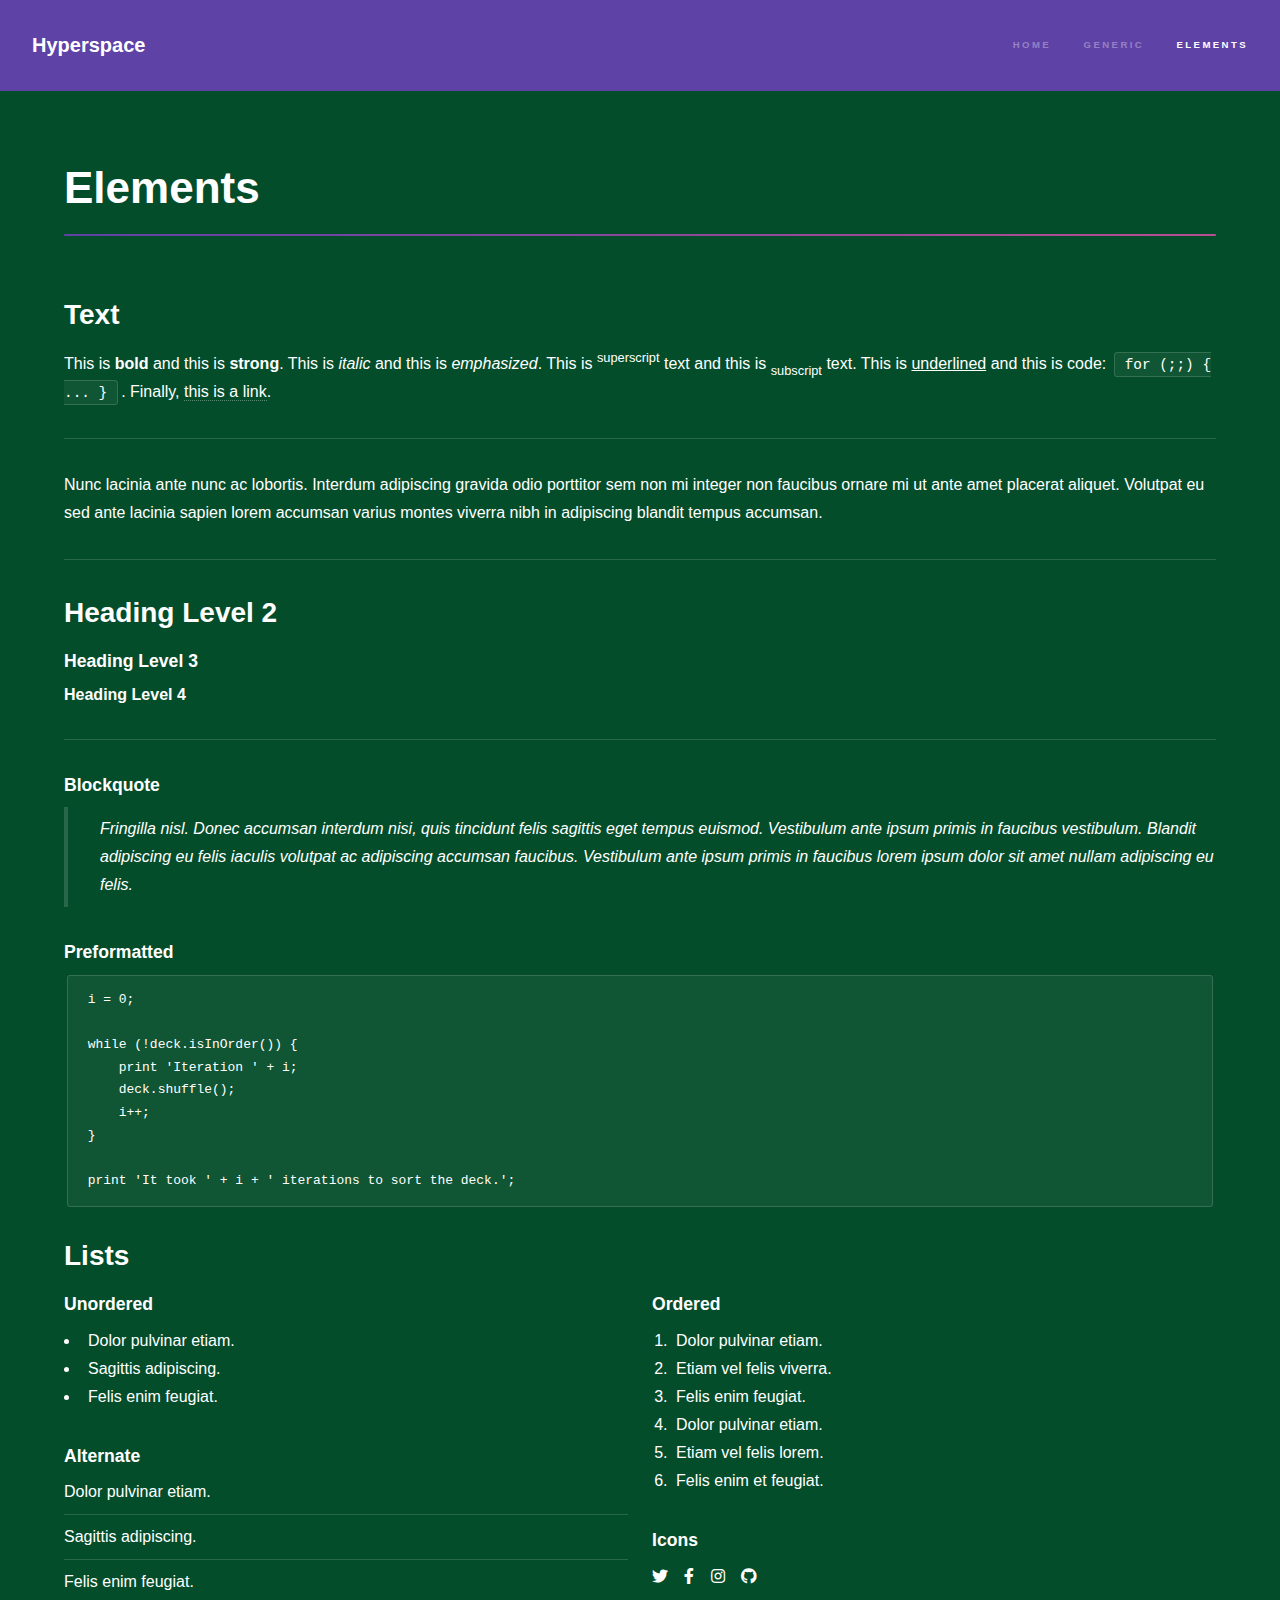
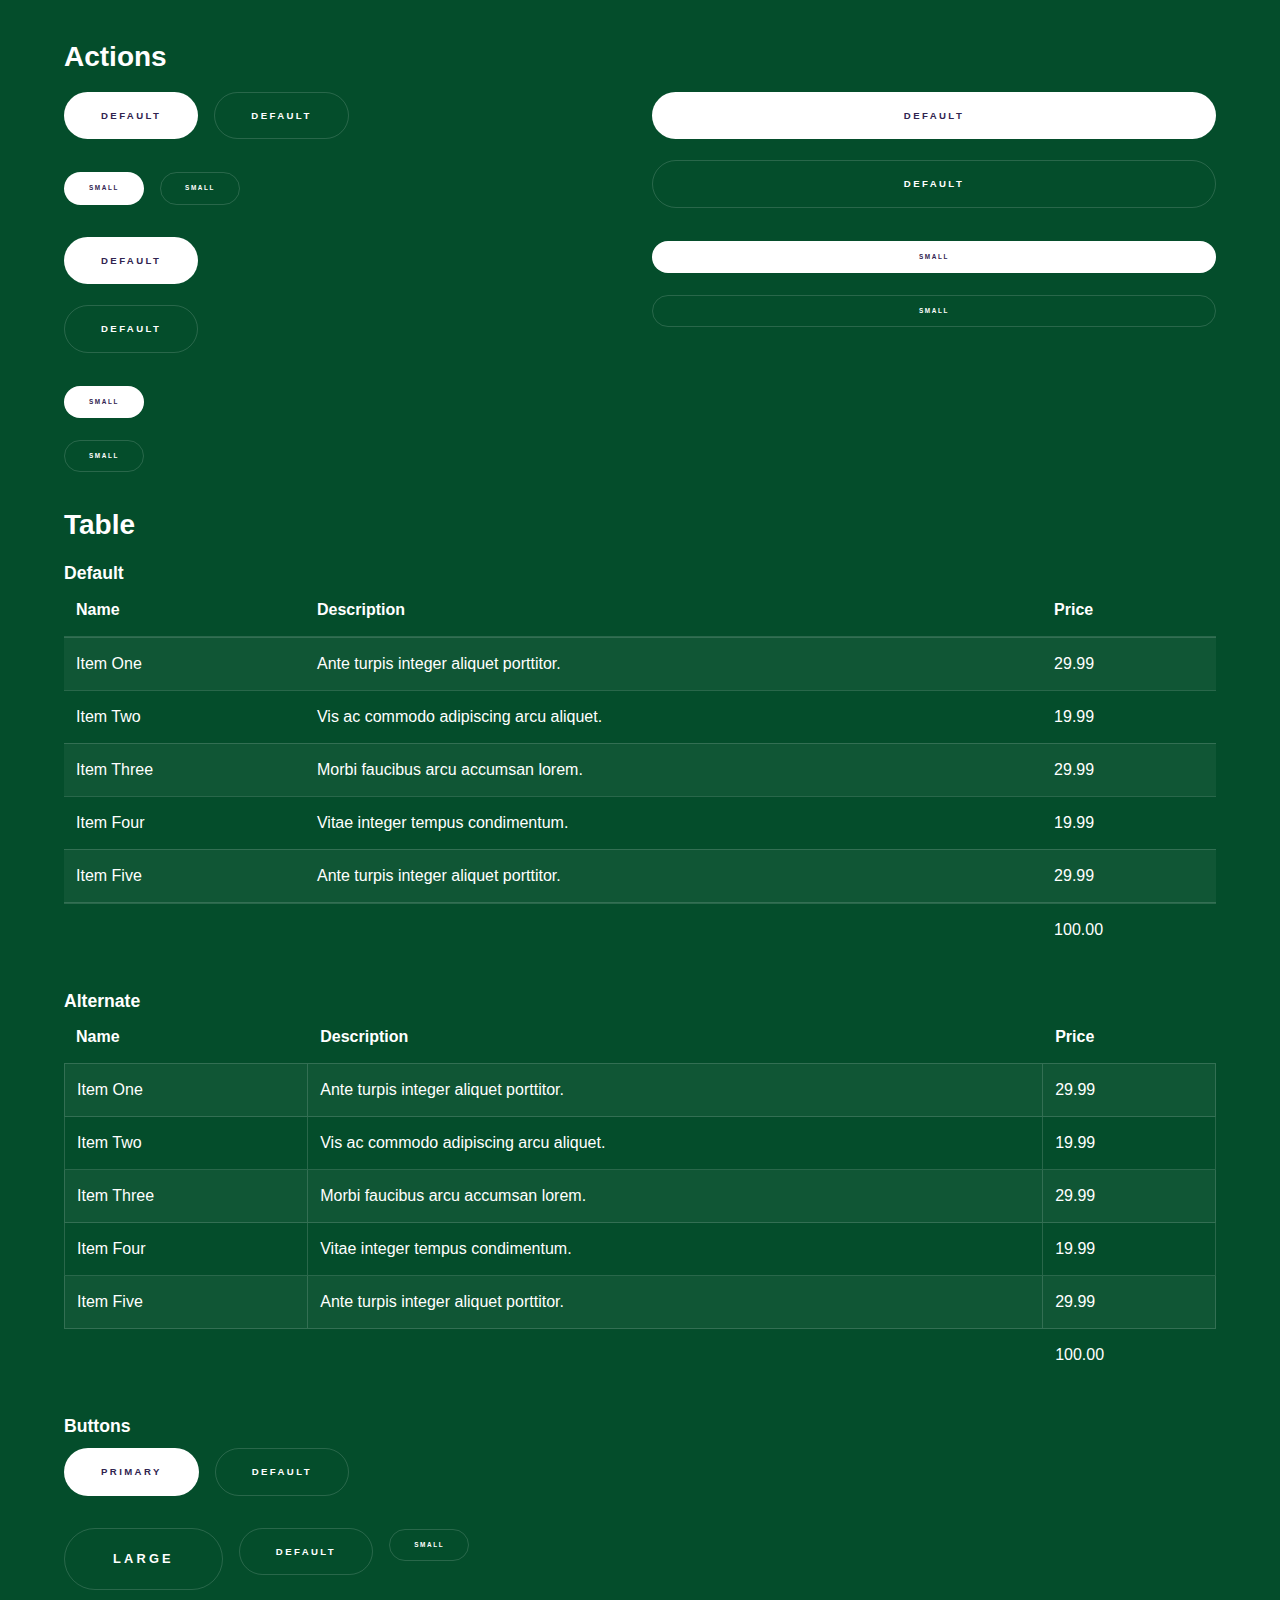
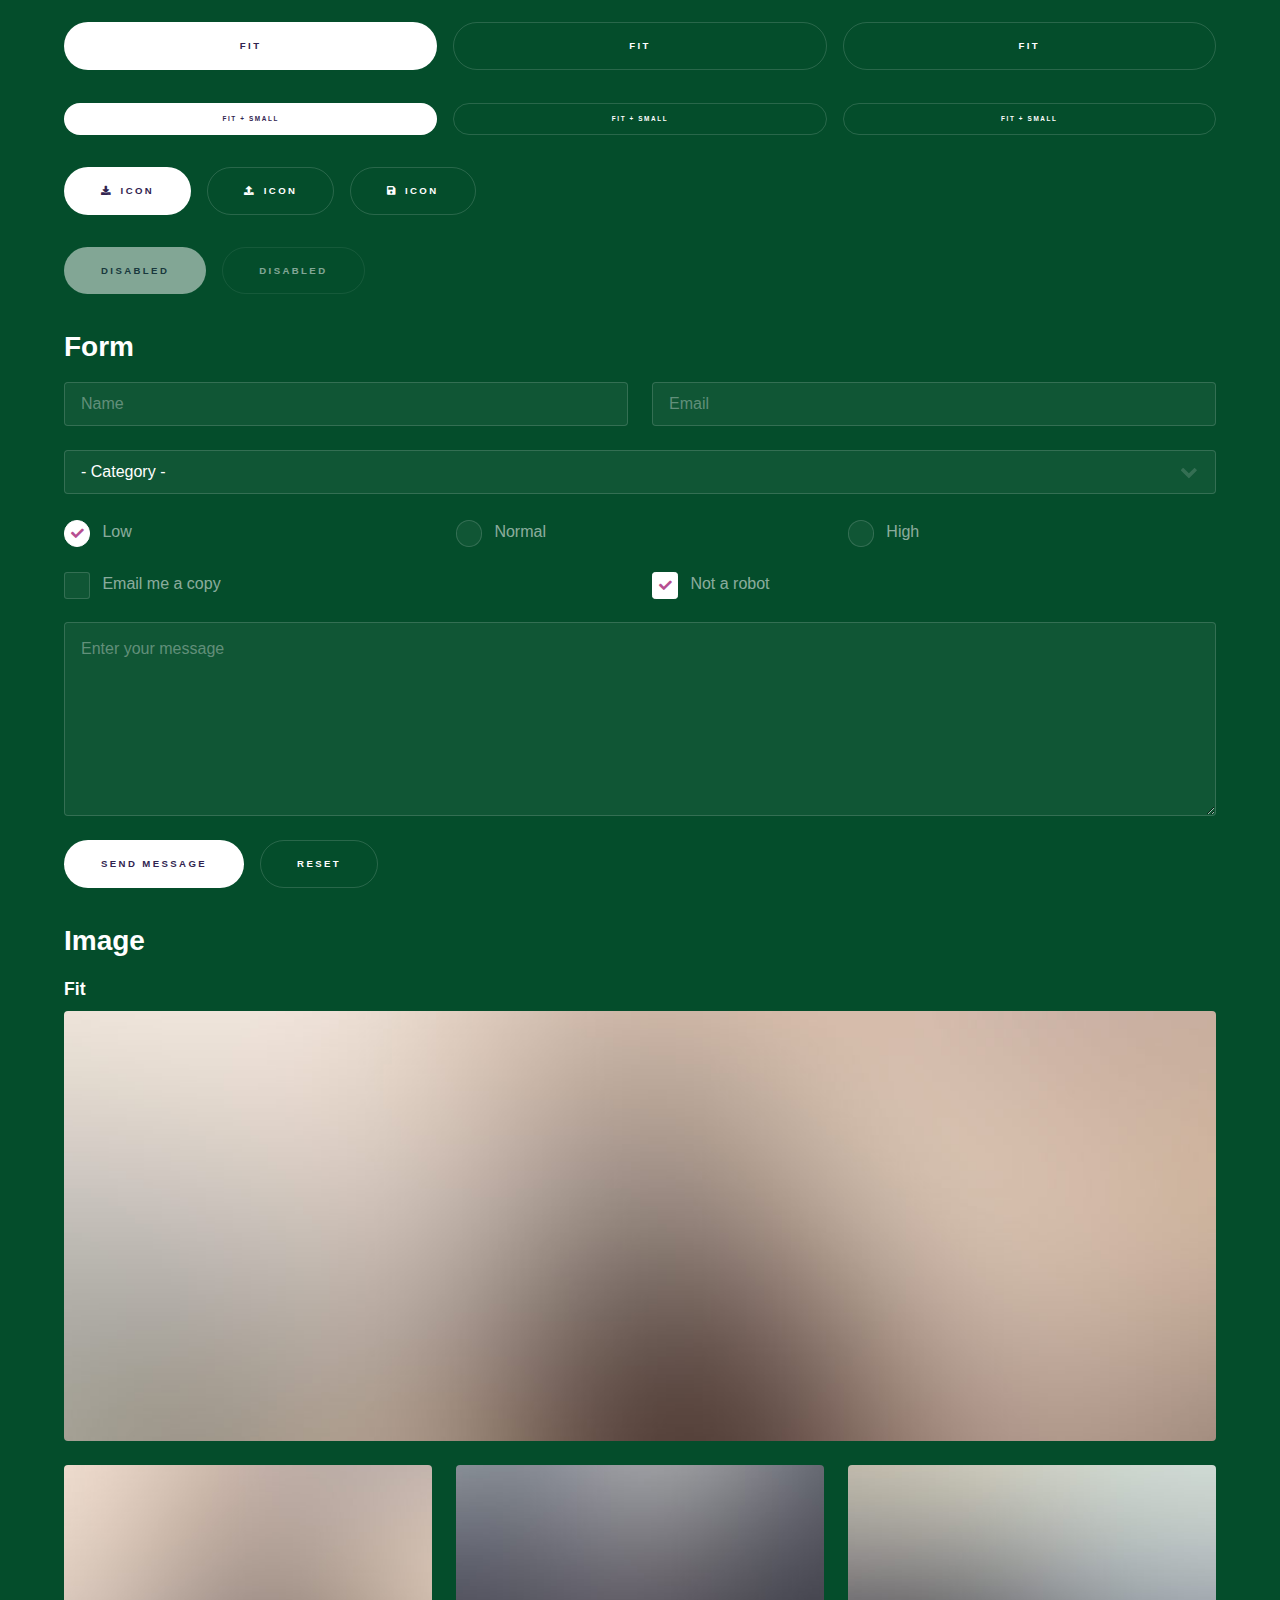
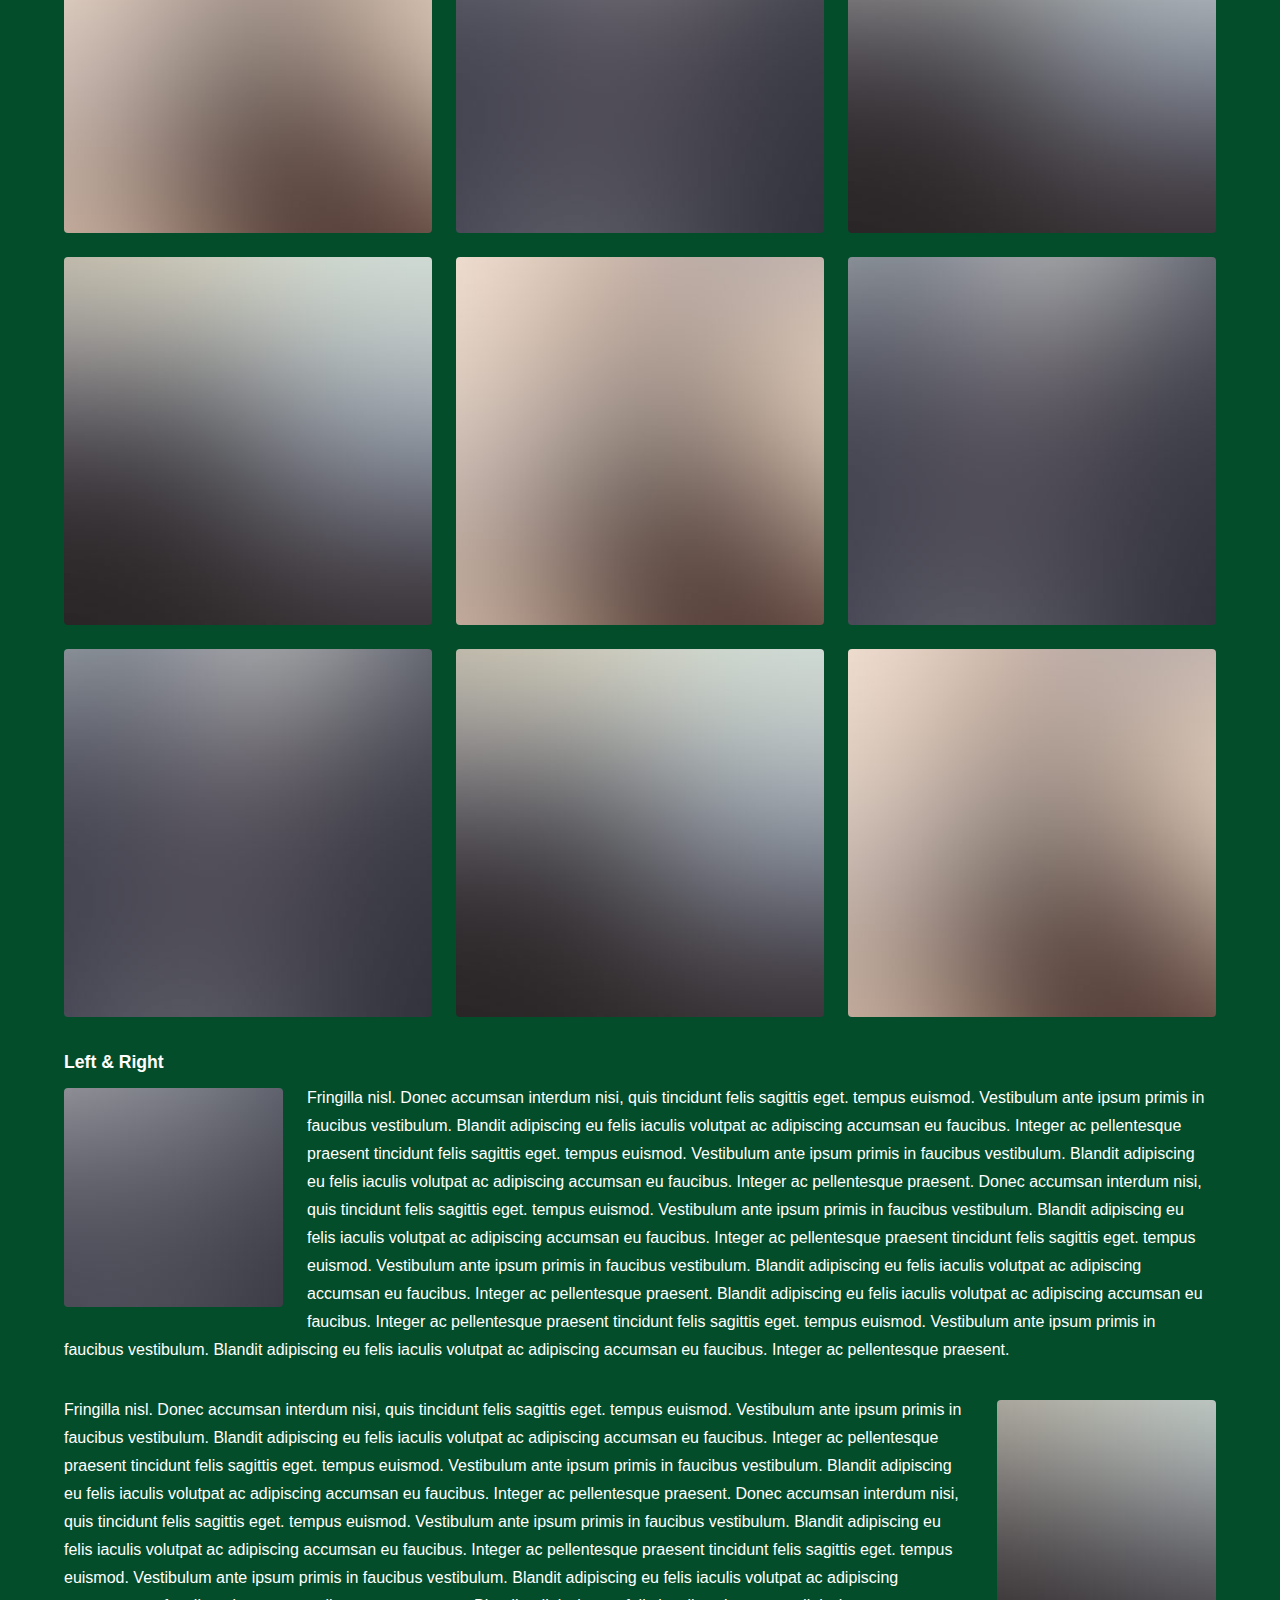
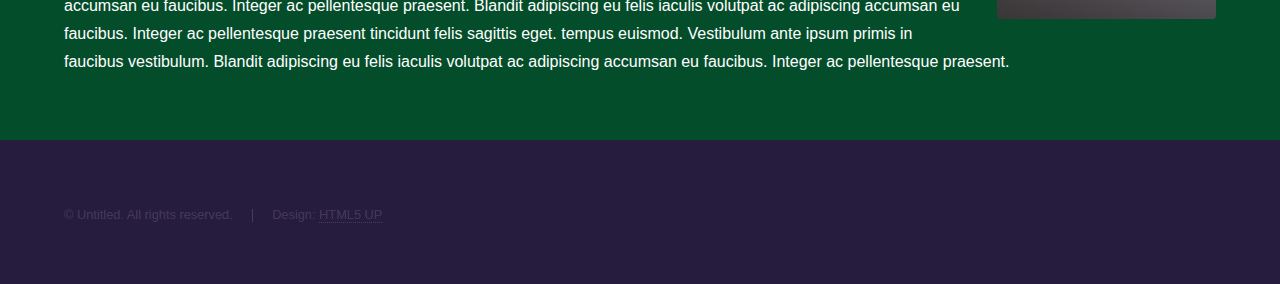
<file: elements.html>
<!DOCTYPE HTML>
<!--
	Hyperspace by HTML5 UP
	html5up.net | @ajlkn
	Free for personal and commercial use under the CCA 3.0 license (html5up.net/license)
-->
<html>
	<head>
		<title>Elements - Hyperspace by HTML5 UP</title>
		<meta charset="utf-8" />
		<meta name="viewport" content="width=device-width, initial-scale=1, user-scalable=no" />
		<link rel="stylesheet" href="assets/css/main.css" />
		<noscript><link rel="stylesheet" href="assets/css/noscript.css" /></noscript>
	</head>
	<body class="is-preload">

		<!-- Header -->
			<header id="header">
				<a href="index.html" class="title">Hyperspace</a>
				<nav>
					<ul>
						<li><a href="index.html">Home</a></li>
						<li><a href="generic.html">Generic</a></li>
						<li><a href="elements.html"  class="active">Elements</a></li>
					</ul>
				</nav>
			</header>

		<!-- Wrapper -->
			<div id="wrapper">

				<!-- Main -->
					<section id="main" class="wrapper">
						<div class="inner">
							<h1 class="major">Elements</h1>

							<!-- Text -->
								<section>
									<h2>Text</h2>
									<p>This is <b>bold</b> and this is <strong>strong</strong>. This is <i>italic</i> and this is <em>emphasized</em>.
									This is <sup>superscript</sup> text and this is <sub>subscript</sub> text.
									This is <u>underlined</u> and this is code: <code>for (;;) { ... }</code>. Finally, <a href="#">this is a link</a>.</p>
									<hr />
									<p>Nunc lacinia ante nunc ac lobortis. Interdum adipiscing gravida odio porttitor sem non mi integer non faucibus ornare mi ut ante amet placerat aliquet. Volutpat eu sed ante lacinia sapien lorem accumsan varius montes viverra nibh in adipiscing blandit tempus accumsan.</p>
									<hr />
									<h2>Heading Level 2</h2>
									<h3>Heading Level 3</h3>
									<h4>Heading Level 4</h4>
									<hr />
									<h3>Blockquote</h3>
									<blockquote>Fringilla nisl. Donec accumsan interdum nisi, quis tincidunt felis sagittis eget tempus euismod. Vestibulum ante ipsum primis in faucibus vestibulum. Blandit adipiscing eu felis iaculis volutpat ac adipiscing accumsan faucibus. Vestibulum ante ipsum primis in faucibus lorem ipsum dolor sit amet nullam adipiscing eu felis.</blockquote>
									<h3>Preformatted</h3>
									<pre><code>i = 0;

while (!deck.isInOrder()) {
    print 'Iteration ' + i;
    deck.shuffle();
    i++;
}

print 'It took ' + i + ' iterations to sort the deck.';</code></pre>
								</section>

							<!-- Lists -->
								<section>
									<h2>Lists</h2>
									<div class="row">
										<div class="col-6 col-12-medium">
											<h3>Unordered</h3>
											<ul>
												<li>Dolor pulvinar etiam.</li>
												<li>Sagittis adipiscing.</li>
												<li>Felis enim feugiat.</li>
											</ul>
											<h3>Alternate</h3>
											<ul class="alt">
												<li>Dolor pulvinar etiam.</li>
												<li>Sagittis adipiscing.</li>
												<li>Felis enim feugiat.</li>
											</ul>
										</div>
										<div class="col-6 col-12-medium">
											<h3>Ordered</h3>
											<ol>
												<li>Dolor pulvinar etiam.</li>
												<li>Etiam vel felis viverra.</li>
												<li>Felis enim feugiat.</li>
												<li>Dolor pulvinar etiam.</li>
												<li>Etiam vel felis lorem.</li>
												<li>Felis enim et feugiat.</li>
											</ol>
											<h3>Icons</h3>
											<ul class="icons">
												<li><a href="#" class="icon brands fa-twitter"><span class="label">Twitter</span></a></li>
												<li><a href="#" class="icon brands fa-facebook-f"><span class="label">Facebook</span></a></li>
												<li><a href="#" class="icon brands fa-instagram"><span class="label">Instagram</span></a></li>
												<li><a href="#" class="icon brands fa-github"><span class="label">Github</span></a></li>
											</ul>
										</div>
									</div>
									<h2>Actions</h2>
									<div class="row">
										<div class="col-6 col-12-medium">
											<ul class="actions">
												<li><a href="#" class="button primary">Default</a></li>
												<li><a href="#" class="button">Default</a></li>
											</ul>
											<ul class="actions small">
												<li><a href="#" class="button primary small">Small</a></li>
												<li><a href="#" class="button small">Small</a></li>
											</ul>
											<ul class="actions stacked">
												<li><a href="#" class="button primary">Default</a></li>
												<li><a href="#" class="button">Default</a></li>
											</ul>
											<ul class="actions stacked">
												<li><a href="#" class="button primary small">Small</a></li>
												<li><a href="#" class="button small">Small</a></li>
											</ul>
										</div>
										<div class="col-6 col-12-medium">
											<ul class="actions stacked">
												<li><a href="#" class="button primary fit">Default</a></li>
												<li><a href="#" class="button fit">Default</a></li>
											</ul>
											<ul class="actions stacked">
												<li><a href="#" class="button primary small fit">Small</a></li>
												<li><a href="#" class="button small fit">Small</a></li>
											</ul>
										</div>
									</div>
								</section>

							<!-- Table -->
								<section>
									<h2>Table</h2>
									<h3>Default</h3>
									<div class="table-wrapper">
										<table>
											<thead>
												<tr>
													<th>Name</th>
													<th>Description</th>
													<th>Price</th>
												</tr>
											</thead>
											<tbody>
												<tr>
													<td>Item One</td>
													<td>Ante turpis integer aliquet porttitor.</td>
													<td>29.99</td>
												</tr>
												<tr>
													<td>Item Two</td>
													<td>Vis ac commodo adipiscing arcu aliquet.</td>
													<td>19.99</td>
												</tr>
												<tr>
													<td>Item Three</td>
													<td> Morbi faucibus arcu accumsan lorem.</td>
													<td>29.99</td>
												</tr>
												<tr>
													<td>Item Four</td>
													<td>Vitae integer tempus condimentum.</td>
													<td>19.99</td>
												</tr>
												<tr>
													<td>Item Five</td>
													<td>Ante turpis integer aliquet porttitor.</td>
													<td>29.99</td>
												</tr>
											</tbody>
											<tfoot>
												<tr>
													<td colspan="2"></td>
													<td>100.00</td>
												</tr>
											</tfoot>
										</table>
									</div>

									<h3>Alternate</h3>
									<div class="table-wrapper">
										<table class="alt">
											<thead>
												<tr>
													<th>Name</th>
													<th>Description</th>
													<th>Price</th>
												</tr>
											</thead>
											<tbody>
												<tr>
													<td>Item One</td>
													<td>Ante turpis integer aliquet porttitor.</td>
													<td>29.99</td>
												</tr>
												<tr>
													<td>Item Two</td>
													<td>Vis ac commodo adipiscing arcu aliquet.</td>
													<td>19.99</td>
												</tr>
												<tr>
													<td>Item Three</td>
													<td> Morbi faucibus arcu accumsan lorem.</td>
													<td>29.99</td>
												</tr>
												<tr>
													<td>Item Four</td>
													<td>Vitae integer tempus condimentum.</td>
													<td>19.99</td>
												</tr>
												<tr>
													<td>Item Five</td>
													<td>Ante turpis integer aliquet porttitor.</td>
													<td>29.99</td>
												</tr>
											</tbody>
											<tfoot>
												<tr>
													<td colspan="2"></td>
													<td>100.00</td>
												</tr>
											</tfoot>
										</table>
									</div>
								</section>

							<!-- Buttons -->
								<section>
									<h3>Buttons</h3>
									<ul class="actions">
										<li><a href="#" class="button primary">Primary</a></li>
										<li><a href="#" class="button">Default</a></li>
									</ul>
									<ul class="actions">
										<li><a href="#" class="button large">Large</a></li>
										<li><a href="#" class="button">Default</a></li>
										<li><a href="#" class="button small">Small</a></li>
									</ul>
									<ul class="actions fit">
										<li><a href="#" class="button primary fit">Fit</a></li>
										<li><a href="#" class="button fit">Fit</a></li>
										<li><a href="#" class="button fit">Fit</a></li>
									</ul>
									<ul class="actions fit small">
										<li><a href="#" class="button primary fit small">Fit + Small</a></li>
										<li><a href="#" class="button fit small">Fit + Small</a></li>
										<li><a href="#" class="button fit small">Fit + Small</a></li>
									</ul>
									<ul class="actions">
										<li><a href="#" class="button primary icon solid fa-download">Icon</a></li>
										<li><a href="#" class="button icon solid fa-upload">Icon</a></li>
										<li><a href="#" class="button icon solid fa-save">Icon</a></li>
									</ul>
									<ul class="actions">
										<li><span class="button primary disabled">Disabled</span></li>
										<li><span class="button disabled">Disabled</span></li>
									</ul>
								</section>

							<!-- Form -->
								<section>
									<h2>Form</h2>
									<form method="post" action="#">
										<div class="row gtr-uniform">
											<div class="col-6 col-12-xsmall">
												<input type="text" name="demo-name" id="demo-name" value="" placeholder="Name" />
											</div>
											<div class="col-6 col-12-xsmall">
												<input type="email" name="demo-email" id="demo-email" value="" placeholder="Email" />
											</div>
											<div class="col-12">
												<select name="demo-category" id="demo-category">
													<option value="">- Category -</option>
													<option value="1">Manufacturing</option>
													<option value="1">Shipping</option>
													<option value="1">Administration</option>
													<option value="1">Human Resources</option>
												</select>
											</div>
											<div class="col-4 col-12-small">
												<input type="radio" id="demo-priority-low" name="demo-priority" checked>
												<label for="demo-priority-low">Low</label>
											</div>
											<div class="col-4 col-12-small">
												<input type="radio" id="demo-priority-normal" name="demo-priority">
												<label for="demo-priority-normal">Normal</label>
											</div>
											<div class="col-4 col-12-small">
												<input type="radio" id="demo-priority-high" name="demo-priority">
												<label for="demo-priority-high">High</label>
											</div>
											<div class="col-6 col-12-small">
												<input type="checkbox" id="demo-copy" name="demo-copy">
												<label for="demo-copy">Email me a copy</label>
											</div>
											<div class="col-6 col-12-small">
												<input type="checkbox" id="demo-human" name="demo-human" checked>
												<label for="demo-human">Not a robot</label>
											</div>
											<div class="col-12">
												<textarea name="demo-message" id="demo-message" placeholder="Enter your message" rows="6"></textarea>
											</div>
											<div class="col-12">
												<ul class="actions">
													<li><input type="submit" value="Send Message" class="primary" /></li>
													<li><input type="reset" value="Reset" /></li>
												</ul>
											</div>
										</div>
									</form>
								</section>

							<!-- Image -->
								<section>
									<h2>Image</h2>
									<h3>Fit</h3>
									<div class="box alt">
										<div class="row gtr-uniform">
											<div class="col-12"><span class="image fit"><img src="images/pic04.jpg" alt="" /></span></div>
											<div class="col-4"><span class="image fit"><img src="images/pic01.jpg" alt="" /></span></div>
											<div class="col-4"><span class="image fit"><img src="images/pic02.jpg" alt="" /></span></div>
											<div class="col-4"><span class="image fit"><img src="images/pic03.jpg" alt="" /></span></div>
											<div class="col-4"><span class="image fit"><img src="images/pic03.jpg" alt="" /></span></div>
											<div class="col-4"><span class="image fit"><img src="images/pic01.jpg" alt="" /></span></div>
											<div class="col-4"><span class="image fit"><img src="images/pic02.jpg" alt="" /></span></div>
											<div class="col-4"><span class="image fit"><img src="images/pic02.jpg" alt="" /></span></div>
											<div class="col-4"><span class="image fit"><img src="images/pic03.jpg" alt="" /></span></div>
											<div class="col-4"><span class="image fit"><img src="images/pic01.jpg" alt="" /></span></div>
										</div>
									</div>
									<h3>Left &amp; Right</h3>
									<p><span class="image left"><img src="images/pic05.jpg" alt="" /></span>Fringilla nisl. Donec accumsan interdum nisi, quis tincidunt felis sagittis eget. tempus euismod. Vestibulum ante ipsum primis in faucibus vestibulum. Blandit adipiscing eu felis iaculis volutpat ac adipiscing accumsan eu faucibus. Integer ac pellentesque praesent tincidunt felis sagittis eget. tempus euismod. Vestibulum ante ipsum primis in faucibus vestibulum. Blandit adipiscing eu felis iaculis volutpat ac adipiscing accumsan eu faucibus. Integer ac pellentesque praesent. Donec accumsan interdum nisi, quis tincidunt felis sagittis eget. tempus euismod. Vestibulum ante ipsum primis in faucibus vestibulum. Blandit adipiscing eu felis iaculis volutpat ac adipiscing accumsan eu faucibus. Integer ac pellentesque praesent tincidunt felis sagittis eget. tempus euismod. Vestibulum ante ipsum primis in faucibus vestibulum. Blandit adipiscing eu felis iaculis volutpat ac adipiscing accumsan eu faucibus. Integer ac pellentesque praesent. Blandit adipiscing eu felis iaculis volutpat ac adipiscing accumsan eu faucibus. Integer ac pellentesque praesent tincidunt felis sagittis eget. tempus euismod. Vestibulum ante ipsum primis in faucibus vestibulum. Blandit adipiscing eu felis iaculis volutpat ac adipiscing accumsan eu faucibus. Integer ac pellentesque praesent.</p>
									<p><span class="image right"><img src="images/pic06.jpg" alt="" /></span>Fringilla nisl. Donec accumsan interdum nisi, quis tincidunt felis sagittis eget. tempus euismod. Vestibulum ante ipsum primis in faucibus vestibulum. Blandit adipiscing eu felis iaculis volutpat ac adipiscing accumsan eu faucibus. Integer ac pellentesque praesent tincidunt felis sagittis eget. tempus euismod. Vestibulum ante ipsum primis in faucibus vestibulum. Blandit adipiscing eu felis iaculis volutpat ac adipiscing accumsan eu faucibus. Integer ac pellentesque praesent. Donec accumsan interdum nisi, quis tincidunt felis sagittis eget. tempus euismod. Vestibulum ante ipsum primis in faucibus vestibulum. Blandit adipiscing eu felis iaculis volutpat ac adipiscing accumsan eu faucibus. Integer ac pellentesque praesent tincidunt felis sagittis eget. tempus euismod. Vestibulum ante ipsum primis in faucibus vestibulum. Blandit adipiscing eu felis iaculis volutpat ac adipiscing accumsan eu faucibus. Integer ac pellentesque praesent. Blandit adipiscing eu felis iaculis volutpat ac adipiscing accumsan eu faucibus. Integer ac pellentesque praesent tincidunt felis sagittis eget. tempus euismod. Vestibulum ante ipsum primis in faucibus vestibulum. Blandit adipiscing eu felis iaculis volutpat ac adipiscing accumsan eu faucibus. Integer ac pellentesque praesent.</p>
								</section>

						</div>
					</section>

			</div>

		<!-- Footer -->
			<footer id="footer" class="wrapper alt">
				<div class="inner">
					<ul class="menu">
						<li>&copy; Untitled. All rights reserved.</li><li>Design: <a href="http://html5up.net">HTML5 UP</a></li>
					</ul>
				</div>
			</footer>

		<!-- Scripts -->
			<script src="assets/js/jquery.min.js"></script>
			<script src="assets/js/jquery.scrollex.min.js"></script>
			<script src="assets/js/jquery.scrolly.min.js"></script>
			<script src="assets/js/browser.min.js"></script>
			<script src="assets/js/breakpoints.min.js"></script>
			<script src="assets/js/util.js"></script>
			<script src="assets/js/main.js"></script>

	</body>
</html>
</file>
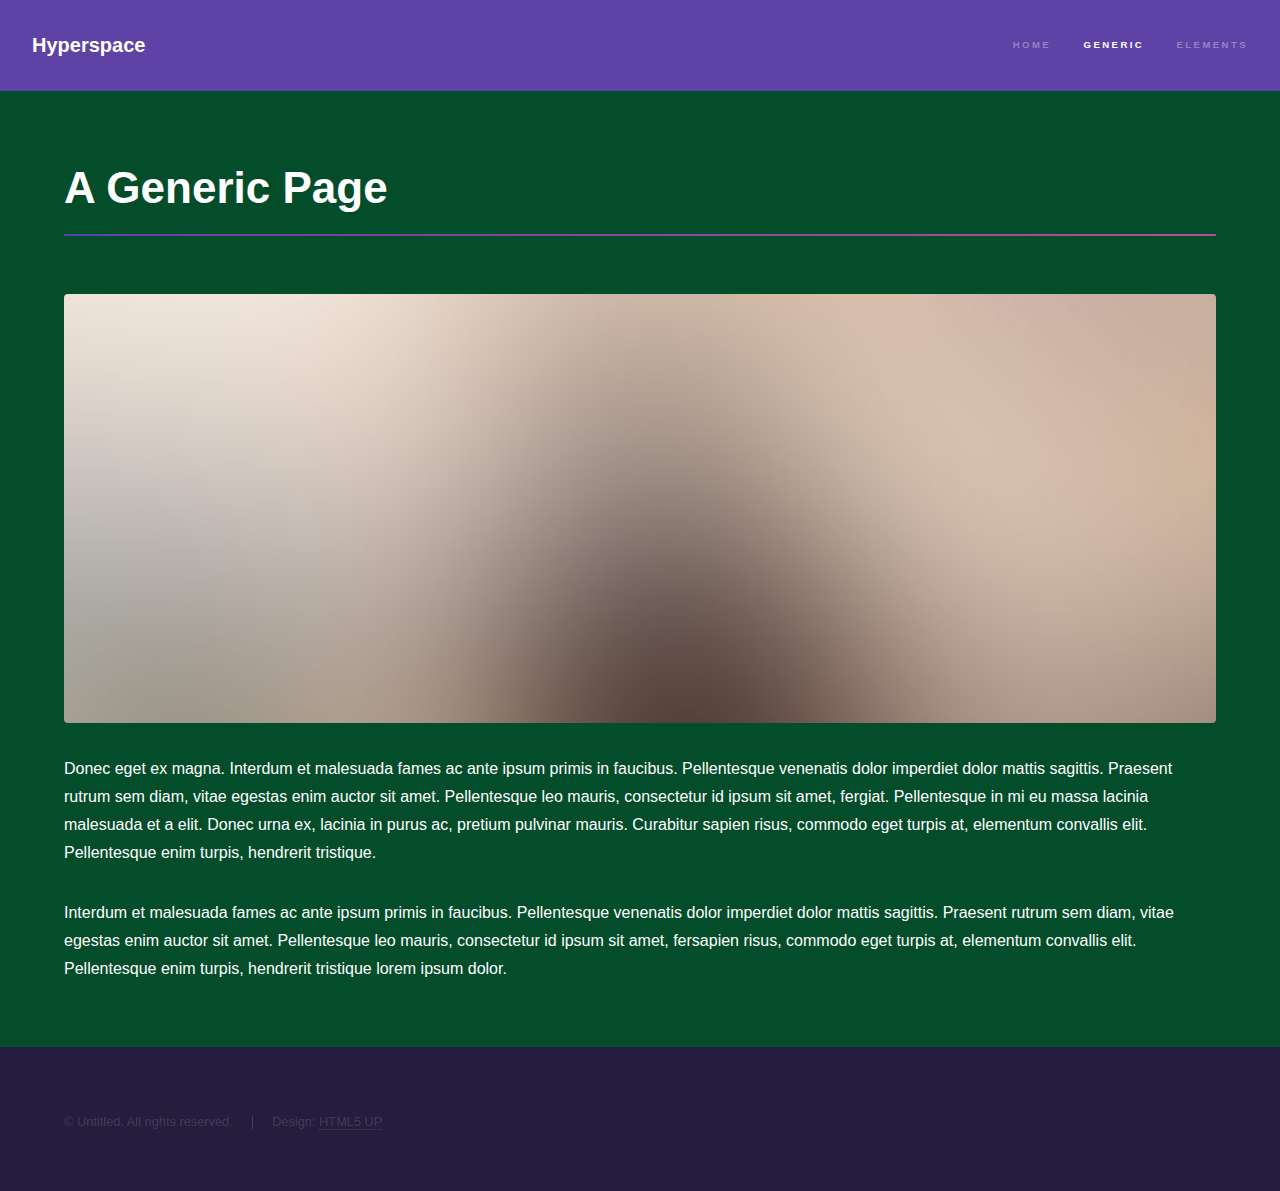
<file: generic.html>
<!DOCTYPE HTML>
<!--
	Hyperspace by HTML5 UP
	html5up.net | @ajlkn
	Free for personal and commercial use under the CCA 3.0 license (html5up.net/license)
-->
<html>
	<head>
		<title>Generic - Hyperspace by HTML5 UP</title>
		<meta charset="utf-8" />
		<meta name="viewport" content="width=device-width, initial-scale=1, user-scalable=no" />
		<link rel="stylesheet" href="assets/css/main.css" />
		<noscript><link rel="stylesheet" href="assets/css/noscript.css" /></noscript>
	</head>
	<body class="is-preload">

		<!-- Header -->
			<header id="header">
				<a href="index.html" class="title">Hyperspace</a>
				<nav>
					<ul>
						<li><a href="index.html">Home</a></li>
						<li><a href="generic.html" class="active">Generic</a></li>
						<li><a href="elements.html">Elements</a></li>
					</ul>
				</nav>
			</header>

		<!-- Wrapper -->
			<div id="wrapper">

				<!-- Main -->
					<section id="main" class="wrapper">
						<div class="inner">
							<h1 class="major">A Generic Page</h1>
							<span class="image fit"><img src="images/pic04.jpg" alt="" /></span>
							<p>Donec eget ex magna. Interdum et malesuada fames ac ante ipsum primis in faucibus. Pellentesque venenatis dolor imperdiet dolor mattis sagittis. Praesent rutrum sem diam, vitae egestas enim auctor sit amet. Pellentesque leo mauris, consectetur id ipsum sit amet, fergiat. Pellentesque in mi eu massa lacinia malesuada et a elit. Donec urna ex, lacinia in purus ac, pretium pulvinar mauris. Curabitur sapien risus, commodo eget turpis at, elementum convallis elit. Pellentesque enim turpis, hendrerit tristique.</p>
							<p>Interdum et malesuada fames ac ante ipsum primis in faucibus. Pellentesque venenatis dolor imperdiet dolor mattis sagittis. Praesent rutrum sem diam, vitae egestas enim auctor sit amet. Pellentesque leo mauris, consectetur id ipsum sit amet, fersapien risus, commodo eget turpis at, elementum convallis elit. Pellentesque enim turpis, hendrerit tristique lorem ipsum dolor.</p>
						</div>
					</section>

			</div>

		<!-- Footer -->
			<footer id="footer" class="wrapper alt">
				<div class="inner">
					<ul class="menu">
						<li>&copy; Untitled. All rights reserved.</li><li>Design: <a href="http://html5up.net">HTML5 UP</a></li>
					</ul>
				</div>
			</footer>

		<!-- Scripts -->
			<script src="assets/js/jquery.min.js"></script>
			<script src="assets/js/jquery.scrollex.min.js"></script>
			<script src="assets/js/jquery.scrolly.min.js"></script>
			<script src="assets/js/browser.min.js"></script>
			<script src="assets/js/breakpoints.min.js"></script>
			<script src="assets/js/util.js"></script>
			<script src="assets/js/main.js"></script>

	</body>
</html>
</file>
<file: assets/css/noscript.css>
/*
	Hyperspace by HTML5 UP
	html5up.net | @ajlkn
	Free for personal and commercial use under the CCA 3.0 license (html5up.net/license)
*/

/* Spotlights */

	.spotlights > section > .image:before {
		opacity: 0 !important;
	}

	.spotlights > section > .content > .inner {
		-moz-transform: none !important;
		-webkit-transform: none !important;
		-ms-transform: none !important;
		transform: none !important;
		opacity: 1 !important;
	}

/* Wrapper */

	.wrapper > .inner {
		opacity: 1 !important;
		-moz-transform: none !important;
		-webkit-transform: none !important;
		-ms-transform: none !important;
		transform: none !important;
	}

/* Sidebar */

	#sidebar > .inner {
		opacity: 1 !important;
	}

	#sidebar nav > ul > li {
		-moz-transform: none !important;
		-webkit-transform: none !important;
		-ms-transform: none !important;
		transform: none !important;
		opacity: 1 !important;
	}
</file>
<file: assets/css/main.css>
@import url(fontawesome-all.min.css);

/*
	Hyperspace by HTML5 UP
	html5up.net | @ajlkn
	Free for personal and commercial use under the CCA 3.0 license (html5up.net/license)
*/

html, body, div, span, applet, object,
iframe, h1, h2, h3, h4, h5, h6, p, blockquote,
pre, a, abbr, acronym, address, big, cite,
code, del, dfn, em, img, ins, kbd, q, s, samp,
small, strike, strong, sub, sup, tt, var, b,
u, i, center, dl, dt, dd, ol, ul, li, fieldset,
form, label, legend, table, caption, tbody,
tfoot, thead, tr, th, td, article, aside,
canvas, details, embed, figure, figcaption,
footer, header, hgroup, menu, nav, output, ruby,
section, summary, time, mark, audio, video {
	margin: 0;
	padding: 0;
	border: 0;
	font-size: 100%;
	font: inherit;
	vertical-align: baseline;}

article, aside, details, figcaption, figure,
footer, header, hgroup, menu, nav, section {
	display: block;}

body {
	line-height: 1;
}

ol, ul {
	list-style: none;
}

blockquote, q {
	quotes: none;
}

	blockquote:before, blockquote:after, q:before, q:after {
		content: '';
		content: none;
	}

table {
	border-collapse: collapse;
	border-spacing: 0;
}

body {
	-webkit-text-size-adjust: none;
}

mark {
	background-color: transparent;
	color: inherit;
}

input::-moz-focus-inner {
	border: 0;
	padding: 0;
}

input, select, textarea {
	-moz-appearance: none;
	-webkit-appearance: none;
	-ms-appearance: none;
	appearance: none;
}

/* Basic */

	@-ms-viewport {
		width: device-width;
	}

	body {
		-ms-overflow-style: scrollbar;
	}

	@media screen and (max-width: 480px) {

		html, body {
			min-width: 320px;
		}

	}

	html {
		box-sizing: border-box;
	}

	*, *:before, *:after {
		box-sizing: inherit;
	}

	body {
		background: #044d2b;
	}

		body.is-preload *, body.is-preload *:before, body.is-preload *:after {
			-moz-animation: none !important;
			-webkit-animation: none !important;
			-ms-animation: none !important;
			animation: none !important;
			-moz-transition: none !important;
			-webkit-transition: none !important;
			-ms-transition: none !important;
			transition: none !important;
		}

/* Type */

	body, input, select, textarea {
		color: #ffffff;
		font-family: Arial, Helvetica, sans-serif;
		font-size: 16.5pt;
		font-weight: normal;
		line-height: 1.75;
	}

		@media screen and (max-width: 1680px) {

			body, input, select, textarea {
				font-size: 13pt;
			}

		}

		@media screen and (max-width: 1280px) {

			body, input, select, textarea {
				font-size: 12pt;
			}

		}

		@media screen and (max-width: 360px) {

			body, input, select, textarea {
				font-size: 11pt;
			}

		}

	a {
		-moz-transition: color 0.2s ease, border-bottom-color 0.2s ease;
		-webkit-transition: color 0.2s ease, border-bottom-color 0.2s ease;
		-ms-transition: color 0.2s ease, border-bottom-color 0.2s ease;
		transition: color 0.2s ease, border-bottom-color 0.2s ease;
		border-bottom: dotted 1px rgba(255, 255, 255, 0.35);
		color: inherit;
		text-decoration: none;
	}

		a:hover {
			border-bottom-color: transparent;
			color: #ffffff;
		}

	strong, b {
		color: #ffffff;
		font-weight: bold;
	}

	em, i {
		font-style: italic;
	}

	p {
		margin: 0 0 2em 0;
	}

	h1, h2, h3, h4, h5, h6 {
		color: #ffffff;
		font-weight: bold;
		line-height: 1.5;
		margin: 0 0 0.5em 0;
	}

		h1 a, h2 a, h3 a, h4 a, h5 a, h6 a {
			color: inherit;
			text-decoration: none;
		}

	h1 {
		font-size: 2.75em;
	}

		h1.major {
			margin: 0 0 1.3em 0;
			position: relative;
			padding-bottom: 0.35em;
		}

			h1.major:after {
				background-image: -moz-linear-gradient(to right, #5e42a6, #b74e91);
				background-image: -webkit-linear-gradient(to right, #5e42a6, #b74e91);
				background-image: -ms-linear-gradient(to right, #5e42a6, #b74e91);
				background-image: linear-gradient(to right, #5e42a6, #b74e91);
				-moz-transition: max-width 0.2s ease;
				-webkit-transition: max-width 0.2s ease;
				-ms-transition: max-width 0.2s ease;
				transition: max-width 0.2s ease;
				border-radius: 0.2em;
				bottom: 0;
				content: '';
				height: 0.05em;
				position: absolute;
				right: 0;
				width: 100%;
			}

	h2 {
		font-size: 1.75em;
	}

	h3 {
		font-size: 1.1em;
	}

	h4 {
		font-size: 1em;
	}

	h5 {
		font-size: 0.8em;
	}

	h6 {
		font-size: 0.6em;
	}

	@media screen and (max-width: 736px) {

		h1 {
			font-size: 2em;
		}

		h2 {
			font-size: 1.25em;
		}

		h3 {
			font-size: 1em;
		}

		h4 {
			font-size: 0.8em;
		}

		h5 {
			font-size: 0.6em;
		}

		h6 {
			font-size: 0.6em;
		}

	}

	sub {
		font-size: 0.8em;
		position: relative;
		top: 0.5em;
	}

	sup {
		font-size: 0.8em;
		position: relative;
		top: -0.5em;
	}

	blockquote {
		border-left: solid 4px rgba(255, 255, 255, 0.15);
		font-style: italic;
		margin: 0 0 2em 0;
		padding: 0.5em 0 0.5em 2em;
	}

	code {
		background: rgba(255, 255, 255, 0.05);
		border-radius: 0.25em;
		border: solid 1px rgba(255, 255, 255, 0.15);
		font-family: "Courier New", monospace;
		font-size: 0.9em;
		margin: 0 0.25em;
		padding: 0.25em 0.65em;
	}

	pre {
		-webkit-overflow-scrolling: touch;
		font-family: "Courier New", monospace;
		font-size: 0.9em;
		margin: 0 0 2em 0;
	}

		pre code {
			display: block;
			line-height: 1.75em;
			padding: 1em 1.5em;
			overflow-x: auto;
		}

	hr {
		border: 0;
		border-bottom: solid 1px rgba(255, 255, 255, 0.15);
		margin: 2em 0;
	}

		hr.major {
			margin: 3em 0;
		}

	.align-left {
		text-align: left;
	}

	.align-center {
		text-align: center;
	}

	.align-right {
		text-align: right;
	}

/* Row */

	.row {
		display: flex;
		flex-wrap: wrap;
		box-sizing: border-box;
		align-items: stretch;
	}

		.row > * {
			box-sizing: border-box;
		}

		.row.gtr-uniform > * > :last-child {
			margin-bottom: 0;
		}

		.row.aln-left {
			justify-content: flex-start;
		}

		.row.aln-center {
			justify-content: center;
		}

		.row.aln-right {
			justify-content: flex-end;
		}

		.row.aln-top {
			align-items: flex-start;
		}

		.row.aln-middle {
			align-items: center;
		}

		.row.aln-bottom {
			align-items: flex-end;
		}

		.row > .imp {
			order: -1;
		}

		.row > .col-1 {
			width: 8.33333%;
		}

		.row > .off-1 {
			margin-left: 8.33333%;
		}

		.row > .col-2 {
			width: 16.66667%;
		}

		.row > .off-2 {
			margin-left: 16.66667%;
		}

		.row > .col-3 {
			width: 25%;
		}

		.row > .off-3 {
			margin-left: 25%;
		}

		.row > .col-4 {
			width: 33.33333%;
		}

		.row > .off-4 {
			margin-left: 33.33333%;
		}

		.row > .col-5 {
			width: 41.66667%;
		}

		.row > .off-5 {
			margin-left: 41.66667%;
		}

		.row > .col-6 {
			width: 50%;
		}

		.row > .off-6 {
			margin-left: 50%;
		}

		.row > .col-7 {
			width: 58.33333%;
		}

		.row > .off-7 {
			margin-left: 58.33333%;
		}

		.row > .col-8 {
			width: 66.66667%;
		}

		.row > .off-8 {
			margin-left: 66.66667%;
		}

		.row > .col-9 {
			width: 75%;
		}

		.row > .off-9 {
			margin-left: 75%;
		}

		.row > .col-10 {
			width: 83.33333%;
		}

		.row > .off-10 {
			margin-left: 83.33333%;
		}

		.row > .col-11 {
			width: 91.66667%;
		}

		.row > .off-11 {
			margin-left: 91.66667%;
		}

		.row > .col-12 {
			width: 100%;
		}

		.row > .off-12 {
			margin-left: 100%;
		}

		.row.gtr-0 {
			margin-top: 0;
			margin-left: 0em;
		}

			.row.gtr-0 > * {
				padding: 0 0 0 0em;
			}

			.row.gtr-0.gtr-uniform {
				margin-top: 0em;
			}

				.row.gtr-0.gtr-uniform > * {
					padding-top: 0em;
				}

		.row.gtr-25 {
			margin-top: 0;
			margin-left: -0.375em;
		}

			.row.gtr-25 > * {
				padding: 0 0 0 0.375em;
			}

			.row.gtr-25.gtr-uniform {
				margin-top: -0.375em;
			}

				.row.gtr-25.gtr-uniform > * {
					padding-top: 0.375em;
				}

		.row.gtr-50 {
			margin-top: 0;
			margin-left: -0.75em;
		}

			.row.gtr-50 > * {
				padding: 0 0 0 0.75em;
			}

			.row.gtr-50.gtr-uniform {
				margin-top: -0.75em;
			}

				.row.gtr-50.gtr-uniform > * {
					padding-top: 0.75em;
				}

		.row {
			margin-top: 0;
			margin-left: -1.5em;
		}

			.row > * {
				padding: 0 0 0 1.5em;
			}

			.row.gtr-uniform {
				margin-top: -1.5em;
			}

				.row.gtr-uniform > * {
					padding-top: 1.5em;
				}

		.row.gtr-150 {
			margin-top: 0;
			margin-left: -2.25em;
		}

			.row.gtr-150 > * {
				padding: 0 0 0 2.25em;
			}

			.row.gtr-150.gtr-uniform {
				margin-top: -2.25em;
			}

				.row.gtr-150.gtr-uniform > * {
					padding-top: 2.25em;
				}

		.row.gtr-200 {
			margin-top: 0;
			margin-left: -3em;
		}

			.row.gtr-200 > * {
				padding: 0 0 0 3em;
			}

			.row.gtr-200.gtr-uniform {
				margin-top: -3em;
			}

				.row.gtr-200.gtr-uniform > * {
					padding-top: 3em;
				}

		@media screen and (max-width: 1680px) {

			.row {
				display: flex;
				flex-wrap: wrap;
				box-sizing: border-box;
				align-items: stretch;
			}

				.row > * {
					box-sizing: border-box;
				}

				.row.gtr-uniform > * > :last-child {
					margin-bottom: 0;
				}

				.row.aln-left {
					justify-content: flex-start;
				}

				.row.aln-center {
					justify-content: center;
				}

				.row.aln-right {
					justify-content: flex-end;
				}

				.row.aln-top {
					align-items: flex-start;
				}

				.row.aln-middle {
					align-items: center;
				}

				.row.aln-bottom {
					align-items: flex-end;
				}

				.row > .imp-xlarge {
					order: -1;
				}

				.row > .col-1-xlarge {
					width: 8.33333%;
				}

				.row > .off-1-xlarge {
					margin-left: 8.33333%;
				}

				.row > .col-2-xlarge {
					width: 16.66667%;
				}

				.row > .off-2-xlarge {
					margin-left: 16.66667%;
				}

				.row > .col-3-xlarge {
					width: 25%;
				}

				.row > .off-3-xlarge {
					margin-left: 25%;
				}

				.row > .col-4-xlarge {
					width: 33.33333%;
				}

				.row > .off-4-xlarge {
					margin-left: 33.33333%;
				}

				.row > .col-5-xlarge {
					width: 41.66667%;
				}

				.row > .off-5-xlarge {
					margin-left: 41.66667%;
				}

				.row > .col-6-xlarge {
					width: 50%;
				}

				.row > .off-6-xlarge {
					margin-left: 50%;
				}

				.row > .col-7-xlarge {
					width: 58.33333%;
				}

				.row > .off-7-xlarge {
					margin-left: 58.33333%;
				}

				.row > .col-8-xlarge {
					width: 66.66667%;
				}

				.row > .off-8-xlarge {
					margin-left: 66.66667%;
				}

				.row > .col-9-xlarge {
					width: 75%;
				}

				.row > .off-9-xlarge {
					margin-left: 75%;
				}

				.row > .col-10-xlarge {
					width: 83.33333%;
				}

				.row > .off-10-xlarge {
					margin-left: 83.33333%;
				}

				.row > .col-11-xlarge {
					width: 91.66667%;
				}

				.row > .off-11-xlarge {
					margin-left: 91.66667%;
				}

				.row > .col-12-xlarge {
					width: 100%;
				}

				.row > .off-12-xlarge {
					margin-left: 100%;
				}

				.row.gtr-0 {
					margin-top: 0;
					margin-left: 0em;
				}

					.row.gtr-0 > * {
						padding: 0 0 0 0em;
					}

					.row.gtr-0.gtr-uniform {
						margin-top: 0em;
					}

						.row.gtr-0.gtr-uniform > * {
							padding-top: 0em;
						}

				.row.gtr-25 {
					margin-top: 0;
					margin-left: -0.375em;
				}

					.row.gtr-25 > * {
						padding: 0 0 0 0.375em;
					}

					.row.gtr-25.gtr-uniform {
						margin-top: -0.375em;
					}

						.row.gtr-25.gtr-uniform > * {
							padding-top: 0.375em;
						}

				.row.gtr-50 {
					margin-top: 0;
					margin-left: -0.75em;
				}

					.row.gtr-50 > * {
						padding: 0 0 0 0.75em;
					}

					.row.gtr-50.gtr-uniform {
						margin-top: -0.75em;
					}

						.row.gtr-50.gtr-uniform > * {
							padding-top: 0.75em;
						}

				.row {
					margin-top: 0;
					margin-left: -1.5em;
				}

					.row > * {
						padding: 0 0 0 1.5em;
					}

					.row.gtr-uniform {
						margin-top: -1.5em;
					}

						.row.gtr-uniform > * {
							padding-top: 1.5em;
						}

				.row.gtr-150 {
					margin-top: 0;
					margin-left: -2.25em;
				}

					.row.gtr-150 > * {
						padding: 0 0 0 2.25em;
					}

					.row.gtr-150.gtr-uniform {
						margin-top: -2.25em;
					}

						.row.gtr-150.gtr-uniform > * {
							padding-top: 2.25em;
						}

				.row.gtr-200 {
					margin-top: 0;
					margin-left: -3em;
				}

					.row.gtr-200 > * {
						padding: 0 0 0 3em;
					}

					.row.gtr-200.gtr-uniform {
						margin-top: -3em;
					}

						.row.gtr-200.gtr-uniform > * {
							padding-top: 3em;
						}

		}

		@media screen and (max-width: 1280px) {

			.row {
				display: flex;
				flex-wrap: wrap;
				box-sizing: border-box;
				align-items: stretch;
			}

				.row > * {
					box-sizing: border-box;
				}

				.row.gtr-uniform > * > :last-child {
					margin-bottom: 0;
				}

				.row.aln-left {
					justify-content: flex-start;
				}

				.row.aln-center {
					justify-content: center;
				}

				.row.aln-right {
					justify-content: flex-end;
				}

				.row.aln-top {
					align-items: flex-start;
				}

				.row.aln-middle {
					align-items: center;
				}

				.row.aln-bottom {
					align-items: flex-end;
				}

				.row > .imp-large {
					order: -1;
				}

				.row > .col-1-large {
					width: 8.33333%;
				}

				.row > .off-1-large {
					margin-left: 8.33333%;
				}

				.row > .col-2-large {
					width: 16.66667%;
				}

				.row > .off-2-large {
					margin-left: 16.66667%;
				}

				.row > .col-3-large {
					width: 25%;
				}

				.row > .off-3-large {
					margin-left: 25%;
				}

				.row > .col-4-large {
					width: 33.33333%;
				}

				.row > .off-4-large {
					margin-left: 33.33333%;
				}

				.row > .col-5-large {
					width: 41.66667%;
				}

				.row > .off-5-large {
					margin-left: 41.66667%;
				}

				.row > .col-6-large {
					width: 50%;
				}

				.row > .off-6-large {
					margin-left: 50%;
				}

				.row > .col-7-large {
					width: 58.33333%;
				}

				.row > .off-7-large {
					margin-left: 58.33333%;
				}

				.row > .col-8-large {
					width: 66.66667%;
				}

				.row > .off-8-large {
					margin-left: 66.66667%;
				}

				.row > .col-9-large {
					width: 75%;
				}

				.row > .off-9-large {
					margin-left: 75%;
				}

				.row > .col-10-large {
					width: 83.33333%;
				}

				.row > .off-10-large {
					margin-left: 83.33333%;
				}

				.row > .col-11-large {
					width: 91.66667%;
				}

				.row > .off-11-large {
					margin-left: 91.66667%;
				}

				.row > .col-12-large {
					width: 100%;
				}

				.row > .off-12-large {
					margin-left: 100%;
				}

				.row.gtr-0 {
					margin-top: 0;
					margin-left: 0em;
				}

					.row.gtr-0 > * {
						padding: 0 0 0 0em;
					}

					.row.gtr-0.gtr-uniform {
						margin-top: 0em;
					}

						.row.gtr-0.gtr-uniform > * {
							padding-top: 0em;
						}

				.row.gtr-25 {
					margin-top: 0;
					margin-left: -0.375em;
				}

					.row.gtr-25 > * {
						padding: 0 0 0 0.375em;
					}

					.row.gtr-25.gtr-uniform {
						margin-top: -0.375em;
					}

						.row.gtr-25.gtr-uniform > * {
							padding-top: 0.375em;
						}

				.row.gtr-50 {
					margin-top: 0;
					margin-left: -0.75em;
				}

					.row.gtr-50 > * {
						padding: 0 0 0 0.75em;
					}

					.row.gtr-50.gtr-uniform {
						margin-top: -0.75em;
					}

						.row.gtr-50.gtr-uniform > * {
							padding-top: 0.75em;
						}

				.row {
					margin-top: 0;
					margin-left: -1.5em;
				}

					.row > * {
						padding: 0 0 0 1.5em;
					}

					.row.gtr-uniform {
						margin-top: -1.5em;
					}

						.row.gtr-uniform > * {
							padding-top: 1.5em;
						}

				.row.gtr-150 {
					margin-top: 0;
					margin-left: -2.25em;
				}

					.row.gtr-150 > * {
						padding: 0 0 0 2.25em;
					}

					.row.gtr-150.gtr-uniform {
						margin-top: -2.25em;
					}

						.row.gtr-150.gtr-uniform > * {
							padding-top: 2.25em;
						}

				.row.gtr-200 {
					margin-top: 0;
					margin-left: -3em;
				}

					.row.gtr-200 > * {
						padding: 0 0 0 3em;
					}

					.row.gtr-200.gtr-uniform {
						margin-top: -3em;
					}

						.row.gtr-200.gtr-uniform > * {
							padding-top: 3em;
						}

		}

		@media screen and (max-width: 980px) {

			.row {
				display: flex;
				flex-wrap: wrap;
				box-sizing: border-box;
				align-items: stretch;
			}

				.row > * {
					box-sizing: border-box;
				}

				.row.gtr-uniform > * > :last-child {
					margin-bottom: 0;
				}

				.row.aln-left {
					justify-content: flex-start;
				}

				.row.aln-center {
					justify-content: center;
				}

				.row.aln-right {
					justify-content: flex-end;
				}

				.row.aln-top {
					align-items: flex-start;
				}

				.row.aln-middle {
					align-items: center;
				}

				.row.aln-bottom {
					align-items: flex-end;
				}

				.row > .imp-medium {
					order: -1;
				}

				.row > .col-1-medium {
					width: 8.33333%;
				}

				.row > .off-1-medium {
					margin-left: 8.33333%;
				}

				.row > .col-2-medium {
					width: 16.66667%;
				}

				.row > .off-2-medium {
					margin-left: 16.66667%;
				}

				.row > .col-3-medium {
					width: 25%;
				}

				.row > .off-3-medium {
					margin-left: 25%;
				}

				.row > .col-4-medium {
					width: 33.33333%;
				}

				.row > .off-4-medium {
					margin-left: 33.33333%;
				}

				.row > .col-5-medium {
					width: 41.66667%;
				}

				.row > .off-5-medium {
					margin-left: 41.66667%;
				}

				.row > .col-6-medium {
					width: 50%;
				}

				.row > .off-6-medium {
					margin-left: 50%;
				}

				.row > .col-7-medium {
					width: 58.33333%;
				}

				.row > .off-7-medium {
					margin-left: 58.33333%;
				}

				.row > .col-8-medium {
					width: 66.66667%;
				}

				.row > .off-8-medium {
					margin-left: 66.66667%;
				}

				.row > .col-9-medium {
					width: 75%;
				}

				.row > .off-9-medium {
					margin-left: 75%;
				}

				.row > .col-10-medium {
					width: 83.33333%;
				}

				.row > .off-10-medium {
					margin-left: 83.33333%;
				}

				.row > .col-11-medium {
					width: 91.66667%;
				}

				.row > .off-11-medium {
					margin-left: 91.66667%;
				}

				.row > .col-12-medium {
					width: 100%;
				}

				.row > .off-12-medium {
					margin-left: 100%;
				}

				.row.gtr-0 {
					margin-top: 0;
					margin-left: 0em;
				}

					.row.gtr-0 > * {
						padding: 0 0 0 0em;
					}

					.row.gtr-0.gtr-uniform {
						margin-top: 0em;
					}

						.row.gtr-0.gtr-uniform > * {
							padding-top: 0em;
						}

				.row.gtr-25 {
					margin-top: 0;
					margin-left: -0.375em;
				}

					.row.gtr-25 > * {
						padding: 0 0 0 0.375em;
					}

					.row.gtr-25.gtr-uniform {
						margin-top: -0.375em;
					}

						.row.gtr-25.gtr-uniform > * {
							padding-top: 0.375em;
						}

				.row.gtr-50 {
					margin-top: 0;
					margin-left: -0.75em;
				}

					.row.gtr-50 > * {
						padding: 0 0 0 0.75em;
					}

					.row.gtr-50.gtr-uniform {
						margin-top: -0.75em;
					}

						.row.gtr-50.gtr-uniform > * {
							padding-top: 0.75em;
						}

				.row {
					margin-top: 0;
					margin-left: -1.5em;
				}

					.row > * {
						padding: 0 0 0 1.5em;
					}

					.row.gtr-uniform {
						margin-top: -1.5em;
					}

						.row.gtr-uniform > * {
							padding-top: 1.5em;
						}

				.row.gtr-150 {
					margin-top: 0;
					margin-left: -2.25em;
				}

					.row.gtr-150 > * {
						padding: 0 0 0 2.25em;
					}

					.row.gtr-150.gtr-uniform {
						margin-top: -2.25em;
					}

						.row.gtr-150.gtr-uniform > * {
							padding-top: 2.25em;
						}

				.row.gtr-200 {
					margin-top: 0;
					margin-left: -3em;
				}

					.row.gtr-200 > * {
						padding: 0 0 0 3em;
					}

					.row.gtr-200.gtr-uniform {
						margin-top: -3em;
					}

						.row.gtr-200.gtr-uniform > * {
							padding-top: 3em;
						}

		}

		@media screen and (max-width: 736px) {

			.row {
				display: flex;
				flex-wrap: wrap;
				box-sizing: border-box;
				align-items: stretch;
			}

				.row > * {
					box-sizing: border-box;
				}

				.row.gtr-uniform > * > :last-child {
					margin-bottom: 0;
				}

				.row.aln-left {
					justify-content: flex-start;
				}

				.row.aln-center {
					justify-content: center;
				}

				.row.aln-right {
					justify-content: flex-end;
				}

				.row.aln-top {
					align-items: flex-start;
				}

				.row.aln-middle {
					align-items: center;
				}

				.row.aln-bottom {
					align-items: flex-end;
				}

				.row > .imp-small {
					order: -1;
				}

				.row > .col-1-small {
					width: 8.33333%;
				}

				.row > .off-1-small {
					margin-left: 8.33333%;
				}

				.row > .col-2-small {
					width: 16.66667%;
				}

				.row > .off-2-small {
					margin-left: 16.66667%;
				}

				.row > .col-3-small {
					width: 25%;
				}

				.row > .off-3-small {
					margin-left: 25%;
				}

				.row > .col-4-small {
					width: 33.33333%;
				}

				.row > .off-4-small {
					margin-left: 33.33333%;
				}

				.row > .col-5-small {
					width: 41.66667%;
				}

				.row > .off-5-small {
					margin-left: 41.66667%;
				}

				.row > .col-6-small {
					width: 50%;
				}

				.row > .off-6-small {
					margin-left: 50%;
				}

				.row > .col-7-small {
					width: 58.33333%;
				}

				.row > .off-7-small {
					margin-left: 58.33333%;
				}

				.row > .col-8-small {
					width: 66.66667%;
				}

				.row > .off-8-small {
					margin-left: 66.66667%;
				}

				.row > .col-9-small {
					width: 75%;
				}

				.row > .off-9-small {
					margin-left: 75%;
				}

				.row > .col-10-small {
					width: 83.33333%;
				}

				.row > .off-10-small {
					margin-left: 83.33333%;
				}

				.row > .col-11-small {
					width: 91.66667%;
				}

				.row > .off-11-small {
					margin-left: 91.66667%;
				}

				.row > .col-12-small {
					width: 100%;
				}

				.row > .off-12-small {
					margin-left: 100%;
				}

				.row.gtr-0 {
					margin-top: 0;
					margin-left: 0em;
				}

					.row.gtr-0 > * {
						padding: 0 0 0 0em;
					}

					.row.gtr-0.gtr-uniform {
						margin-top: 0em;
					}

						.row.gtr-0.gtr-uniform > * {
							padding-top: 0em;
						}

				.row.gtr-25 {
					margin-top: 0;
					margin-left: -0.375em;
				}

					.row.gtr-25 > * {
						padding: 0 0 0 0.375em;
					}

					.row.gtr-25.gtr-uniform {
						margin-top: -0.375em;
					}

						.row.gtr-25.gtr-uniform > * {
							padding-top: 0.375em;
						}

				.row.gtr-50 {
					margin-top: 0;
					margin-left: -0.75em;
				}

					.row.gtr-50 > * {
						padding: 0 0 0 0.75em;
					}

					.row.gtr-50.gtr-uniform {
						margin-top: -0.75em;
					}

						.row.gtr-50.gtr-uniform > * {
							padding-top: 0.75em;
						}

				.row {
					margin-top: 0;
					margin-left: -1.5em;
				}

					.row > * {
						padding: 0 0 0 1.5em;
					}

					.row.gtr-uniform {
						margin-top: -1.5em;
					}

						.row.gtr-uniform > * {
							padding-top: 1.5em;
						}

				.row.gtr-150 {
					margin-top: 0;
					margin-left: -2.25em;
				}

					.row.gtr-150 > * {
						padding: 0 0 0 2.25em;
					}

					.row.gtr-150.gtr-uniform {
						margin-top: -2.25em;
					}

						.row.gtr-150.gtr-uniform > * {
							padding-top: 2.25em;
						}

				.row.gtr-200 {
					margin-top: 0;
					margin-left: -3em;
				}

					.row.gtr-200 > * {
						padding: 0 0 0 3em;
					}

					.row.gtr-200.gtr-uniform {
						margin-top: -3em;
					}

						.row.gtr-200.gtr-uniform > * {
							padding-top: 3em;
						}

		}

		@media screen and (max-width: 480px) {

			.row {
				display: flex;
				flex-wrap: wrap;
				box-sizing: border-box;
				align-items: stretch;
			}

				.row > * {
					box-sizing: border-box;
				}

				.row.gtr-uniform > * > :last-child {
					margin-bottom: 0;
				}

				.row.aln-left {
					justify-content: flex-start;
				}

				.row.aln-center {
					justify-content: center;
				}

				.row.aln-right {
					justify-content: flex-end;
				}

				.row.aln-top {
					align-items: flex-start;
				}

				.row.aln-middle {
					align-items: center;
				}

				.row.aln-bottom {
					align-items: flex-end;
				}

				.row > .imp-xsmall {
					order: -1;
				}

				.row > .col-1-xsmall {
					width: 8.33333%;
				}

				.row > .off-1-xsmall {
					margin-left: 8.33333%;
				}

				.row > .col-2-xsmall {
					width: 16.66667%;
				}

				.row > .off-2-xsmall {
					margin-left: 16.66667%;
				}

				.row > .col-3-xsmall {
					width: 25%;
				}

				.row > .off-3-xsmall {
					margin-left: 25%;
				}

				.row > .col-4-xsmall {
					width: 33.33333%;
				}

				.row > .off-4-xsmall {
					margin-left: 33.33333%;
				}

				.row > .col-5-xsmall {
					width: 41.66667%;
				}

				.row > .off-5-xsmall {
					margin-left: 41.66667%;
				}

				.row > .col-6-xsmall {
					width: 50%;
				}

				.row > .off-6-xsmall {
					margin-left: 50%;
				}

				.row > .col-7-xsmall {
					width: 58.33333%;
				}

				.row > .off-7-xsmall {
					margin-left: 58.33333%;
				}

				.row > .col-8-xsmall {
					width: 66.66667%;
				}

				.row > .off-8-xsmall {
					margin-left: 66.66667%;
				}

				.row > .col-9-xsmall {
					width: 75%;
				}

				.row > .off-9-xsmall {
					margin-left: 75%;
				}

				.row > .col-10-xsmall {
					width: 83.33333%;
				}

				.row > .off-10-xsmall {
					margin-left: 83.33333%;
				}

				.row > .col-11-xsmall {
					width: 91.66667%;
				}

				.row > .off-11-xsmall {
					margin-left: 91.66667%;
				}

				.row > .col-12-xsmall {
					width: 100%;
				}

				.row > .off-12-xsmall {
					margin-left: 100%;
				}

				.row.gtr-0 {
					margin-top: 0;
					margin-left: 0em;
				}

					.row.gtr-0 > * {
						padding: 0 0 0 0em;
					}

					.row.gtr-0.gtr-uniform {
						margin-top: 0em;
					}

						.row.gtr-0.gtr-uniform > * {
							padding-top: 0em;
						}

				.row.gtr-25 {
					margin-top: 0;
					margin-left: -0.375em;
				}

					.row.gtr-25 > * {
						padding: 0 0 0 0.375em;
					}

					.row.gtr-25.gtr-uniform {
						margin-top: -0.375em;
					}

						.row.gtr-25.gtr-uniform > * {
							padding-top: 0.375em;
						}

				.row.gtr-50 {
					margin-top: 0;
					margin-left: -0.75em;
				}

					.row.gtr-50 > * {
						padding: 0 0 0 0.75em;
					}

					.row.gtr-50.gtr-uniform {
						margin-top: -0.75em;
					}

						.row.gtr-50.gtr-uniform > * {
							padding-top: 0.75em;
						}

				.row {
					margin-top: 0;
					margin-left: -1.5em;
				}

					.row > * {
						padding: 0 0 0 1.5em;
					}

					.row.gtr-uniform {
						margin-top: -1.5em;
					}

						.row.gtr-uniform > * {
							padding-top: 1.5em;
						}

				.row.gtr-150 {
					margin-top: 0;
					margin-left: -2.25em;
				}

					.row.gtr-150 > * {
						padding: 0 0 0 2.25em;
					}

					.row.gtr-150.gtr-uniform {
						margin-top: -2.25em;
					}

						.row.gtr-150.gtr-uniform > * {
							padding-top: 2.25em;
						}

				.row.gtr-200 {
					margin-top: 0;
					margin-left: -3em;
				}

					.row.gtr-200 > * {
						padding: 0 0 0 3em;
					}

					.row.gtr-200.gtr-uniform {
						margin-top: -3em;
					}

						.row.gtr-200.gtr-uniform > * {
							padding-top: 3em;
						}

		}

/* Box */

	.box {
		border-radius: 0.25em;
		border: solid 1px rgba(255, 255, 255, 0.15);
		margin-bottom: 2em;
		padding: 1.5em;
	}

		.box > :last-child,
		.box > :last-child > :last-child,
		.box > :last-child > :last-child > :last-child {
			margin-bottom: 0;
		}

		.box.alt {
			border: 0;
			border-radius: 0;
			padding: 0;
		}

/* Button */

	input[type="submit"],
	input[type="reset"],
	input[type="button"],
	button,
	.button {
		-moz-appearance: none;
		-webkit-appearance: none;
		-ms-appearance: none;
		appearance: none;
		-moz-transition: border-color 0.2s ease;
		-webkit-transition: border-color 0.2s ease;
		-ms-transition: border-color 0.2s ease;
		transition: border-color 0.2s ease;
		background-color: transparent;
		border: solid 1px !important;
		border-color: rgba(255, 255, 255, 0.15) !important;
		border-radius: 3em;
		color: #ffffff !important;
		cursor: pointer;
		display: inline-block;
		font-size: 0.6em;
		font-weight: bold;
		height: calc(4.75em + 2px);
		letter-spacing: 0.25em;
		line-height: 4.75em;
		outline: 0;
		padding: 0 3.75em;
		position: relative;
		text-align: center;
		text-decoration: none;
		text-transform: uppercase;
		white-space: nowrap;
	}

		input[type="submit"]:after,
		input[type="reset"]:after,
		input[type="button"]:after,
		button:after,
		.button:after {
			-moz-transform: scale(0.25);
			-webkit-transform: scale(0.25);
			-ms-transform: scale(0.25);
			transform: scale(0.25);
			pointer-events: none;
			-moz-transition: opacity 0.2s ease, -moz-transform 0.2s ease;
			-webkit-transition: opacity 0.2s ease, -webkit-transform 0.2s ease;
			-ms-transition: opacity 0.2s ease, -ms-transform 0.2s ease;
			transition: opacity 0.2s ease, transform 0.2s ease;
			background: #ffffff;
			border-radius: 3em;
			content: '';
			height: 100%;
			left: 0;
			opacity: 0;
			position: absolute;
			top: 0;
			width: 100%;
		}

		input[type="submit"].icon:before,
		input[type="reset"].icon:before,
		input[type="button"].icon:before,
		button.icon:before,
		.button.icon:before {
			margin-right: 0.75em;
		}

		input[type="submit"].fit,
		input[type="reset"].fit,
		input[type="button"].fit,
		button.fit,
		.button.fit {
			width: 100%;
		}

		input[type="submit"].small,
		input[type="reset"].small,
		input[type="button"].small,
		button.small,
		.button.small {
			font-size: 0.4em;
		}

		input[type="submit"].large,
		input[type="reset"].large,
		input[type="button"].large,
		button.large,
		.button.large {
			font-size: 0.8em;
		}

		input[type="submit"].primary,
		input[type="reset"].primary,
		input[type="button"].primary,
		button.primary,
		.button.primary {
			background-color: #ffffff;
			color: #312450 !important;
		}

			input[type="submit"].primary:after,
			input[type="reset"].primary:after,
			input[type="button"].primary:after,
			button.primary:after,
			.button.primary:after {
				display: none;
			}

		input[type="submit"].disabled, input[type="submit"]:disabled,
		input[type="reset"].disabled,
		input[type="reset"]:disabled,
		input[type="button"].disabled,
		input[type="button"]:disabled,
		button.disabled,
		button:disabled,
		.button.disabled,
		.button:disabled {
			cursor: default;
			opacity: 0.5;
			pointer-events: none;
		}

		input[type="submit"]:hover,
		input[type="reset"]:hover,
		input[type="button"]:hover,
		button:hover,
		.button:hover {
			border-color: rgba(255, 255, 255, 0.55) !important;
		}

			input[type="submit"]:hover:after,
			input[type="reset"]:hover:after,
			input[type="button"]:hover:after,
			button:hover:after,
			.button:hover:after {
				opacity: 0.05;
				-moz-transform: scale(1);
				-webkit-transform: scale(1);
				-ms-transform: scale(1);
				transform: scale(1);
			}

			input[type="submit"]:hover:active,
			input[type="reset"]:hover:active,
			input[type="button"]:hover:active,
			button:hover:active,
			.button:hover:active {
				border-color: #ffffff !important;
			}

				input[type="submit"]:hover:active:after,
				input[type="reset"]:hover:active:after,
				input[type="button"]:hover:active:after,
				button:hover:active:after,
				.button:hover:active:after {
					opacity: 0.1;
				}

/* Features */

	.features {
		display: -moz-flex;
		display: -webkit-flex;
		display: -ms-flex;
		display: flex;
		-moz-flex-wrap: wrap;
		-webkit-flex-wrap: wrap;
		-ms-flex-wrap: wrap;
		flex-wrap: wrap;
		border-radius: 0.25em;
		border: solid 1px rgba(255, 255, 255, 0.15);
		background: rgba(255, 255, 255, 0.05);
		margin: 0 0 2em 0;
	}

		.features section {
			padding: 3.5em 3em 1em 7em ;
			width: 50%;
			border-top: solid 1px rgba(255, 255, 255, 0.15);
			position: relative;
		}

			.features section:nth-child(-n + 2) {
				border-top-width: 0;
			}

			.features section:nth-child(2n) {
				border-left: solid 1px rgba(255, 255, 255, 0.15);
			}

			.features section .icon {
				-moz-transition: opacity 0.5s ease, -moz-transform 0.5s ease;
				-webkit-transition: opacity 0.5s ease, -webkit-transform 0.5s ease;
				-ms-transition: opacity 0.5s ease, -ms-transform 0.5s ease;
				transition: opacity 0.5s ease, transform 0.5s ease;
				-moz-transition-delay: 1s;
				-webkit-transition-delay: 1s;
				-ms-transition-delay: 1s;
				transition-delay: 1s;
				-moz-transform: scale(1);
				-webkit-transform: scale(1);
				-ms-transform: scale(1);
				transform: scale(1);
				position: absolute;
				left: 3em;
				top: 3em;
				opacity: 1;
			}

			.features section:nth-child(1) .icon {
				-moz-transition-delay: 0.15s;
				-webkit-transition-delay: 0.15s;
				-ms-transition-delay: 0.15s;
				transition-delay: 0.15s;
			}

			.features section:nth-child(2) .icon {
				-moz-transition-delay: 0.3s;
				-webkit-transition-delay: 0.3s;
				-ms-transition-delay: 0.3s;
				transition-delay: 0.3s;
			}

			.features section:nth-child(3) .icon {
				-moz-transition-delay: 0.45s;
				-webkit-transition-delay: 0.45s;
				-ms-transition-delay: 0.45s;
				transition-delay: 0.45s;
			}

			.features section:nth-child(4) .icon {
				-moz-transition-delay: 0.6s;
				-webkit-transition-delay: 0.6s;
				-ms-transition-delay: 0.6s;
				transition-delay: 0.6s;
			}

			.features section:nth-child(5) .icon {
				-moz-transition-delay: 0.75s;
				-webkit-transition-delay: 0.75s;
				-ms-transition-delay: 0.75s;
				transition-delay: 0.75s;
			}

			.features section:nth-child(6) .icon {
				-moz-transition-delay: 0.9s;
				-webkit-transition-delay: 0.9s;
				-ms-transition-delay: 0.9s;
				transition-delay: 0.9s;
			}

			.features section:nth-child(7) .icon {
				-moz-transition-delay: 1.05s;
				-webkit-transition-delay: 1.05s;
				-ms-transition-delay: 1.05s;
				transition-delay: 1.05s;
			}

			.features section:nth-child(8) .icon {
				-moz-transition-delay: 1.2s;
				-webkit-transition-delay: 1.2s;
				-ms-transition-delay: 1.2s;
				transition-delay: 1.2s;
			}

			.features section:nth-child(9) .icon {
				-moz-transition-delay: 1.35s;
				-webkit-transition-delay: 1.35s;
				-ms-transition-delay: 1.35s;
				transition-delay: 1.35s;
			}

			.features section:nth-child(10) .icon {
				-moz-transition-delay: 1.5s;
				-webkit-transition-delay: 1.5s;
				-ms-transition-delay: 1.5s;
				transition-delay: 1.5s;
			}

			.features section:nth-child(11) .icon {
				-moz-transition-delay: 1.65s;
				-webkit-transition-delay: 1.65s;
				-ms-transition-delay: 1.65s;
				transition-delay: 1.65s;
			}

			.features section:nth-child(12) .icon {
				-moz-transition-delay: 1.8s;
				-webkit-transition-delay: 1.8s;
				-ms-transition-delay: 1.8s;
				transition-delay: 1.8s;
			}

			.features section:nth-child(13) .icon {
				-moz-transition-delay: 1.95s;
				-webkit-transition-delay: 1.95s;
				-ms-transition-delay: 1.95s;
				transition-delay: 1.95s;
			}

			.features section:nth-child(14) .icon {
				-moz-transition-delay: 2.1s;
				-webkit-transition-delay: 2.1s;
				-ms-transition-delay: 2.1s;
				transition-delay: 2.1s;
			}

			.features section:nth-child(15) .icon {
				-moz-transition-delay: 2.25s;
				-webkit-transition-delay: 2.25s;
				-ms-transition-delay: 2.25s;
				transition-delay: 2.25s;
			}

			.features section:nth-child(16) .icon {
				-moz-transition-delay: 2.4s;
				-webkit-transition-delay: 2.4s;
				-ms-transition-delay: 2.4s;
				transition-delay: 2.4s;
			}

			.features section:nth-child(17) .icon {
				-moz-transition-delay: 2.55s;
				-webkit-transition-delay: 2.55s;
				-ms-transition-delay: 2.55s;
				transition-delay: 2.55s;
			}

			.features section:nth-child(18) .icon {
				-moz-transition-delay: 2.7s;
				-webkit-transition-delay: 2.7s;
				-ms-transition-delay: 2.7s;
				transition-delay: 2.7s;
			}

			.features section:nth-child(19) .icon {
				-moz-transition-delay: 2.85s;
				-webkit-transition-delay: 2.85s;
				-ms-transition-delay: 2.85s;
				transition-delay: 2.85s;
			}

			.features section:nth-child(20) .icon {
				-moz-transition-delay: 3s;
				-webkit-transition-delay: 3s;
				-ms-transition-delay: 3s;
				transition-delay: 3s;
			}

		.features.inactive section .icon {
			-moz-transform: scale(0.5);
			-webkit-transform: scale(0.5);
			-ms-transform: scale(0.5);
			transform: scale(0.5);
			opacity: 0;
		}

		@media screen and (max-width: 980px) {

			.features {
				display: block;
			}

				.features section {
					border-top-width: 1px !important;
					border-left-width: 0 !important;
					width: 100%;
				}

					.features section:first-child {
						border-top-width: 0 !important;
					}

		}

		@media screen and (max-width: 736px) {

			.features section {
				padding: 2.5em 1.5em 0.1em 5.5em ;
			}

				.features section .icon {
					left: 1.5em;
					top: 2em;
				}

		}

		@media screen and (max-width: 480px) {

			.features section {
				padding: 2em 1.5em 0.1em 1.5em ;
			}

				.features section .icon {
					left: 0;
					position: relative;
					top: 0;
				}

		}

/* Form */

	form {
		margin: 0 0 2em 0;
	}

		form > :last-child {
			margin-bottom: 0;
		}

		form > .fields {
			display: -moz-flex;
			display: -webkit-flex;
			display: -ms-flex;
			display: flex;
			-moz-flex-wrap: wrap;
			-webkit-flex-wrap: wrap;
			-ms-flex-wrap: wrap;
			flex-wrap: wrap;
			width: calc(100% + 3em);
			margin: -1.5em 0 2em -1.5em;
		}

			form > .fields > .field {
				-moz-flex-grow: 0;
				-webkit-flex-grow: 0;
				-ms-flex-grow: 0;
				flex-grow: 0;
				-moz-flex-shrink: 0;
				-webkit-flex-shrink: 0;
				-ms-flex-shrink: 0;
				flex-shrink: 0;
				padding: 1.5em 0 0 1.5em;
				width: calc(100% - 1.5em);
			}

				form > .fields > .field.half {
					width: calc(50% - 0.75em);
				}

				form > .fields > .field.third {
					width: calc(100%/3 - 0.5em);
				}

				form > .fields > .field.quarter {
					width: calc(25% - 0.375em);
				}

		@media screen and (max-width: 480px) {

			form > .fields {
				width: calc(100% + 3em);
				margin: -1.5em 0 2em -1.5em;
			}

				form > .fields > .field {
					padding: 1.5em 0 0 1.5em;
					width: calc(100% - 1.5em);
				}

					form > .fields > .field.half {
						width: calc(100% - 1.5em);
					}

					form > .fields > .field.third {
						width: calc(100% - 1.5em);
					}

					form > .fields > .field.quarter {
						width: calc(100% - 1.5em);
					}

		}

	label {
		color: #ffffff;
		font-weight: bold;
		line-height: 1.5;
		margin: 0 0 0.7em 0;
		display: block;
		font-size: 1.1em;
	}

	input[type="text"],
	input[type="password"],
	input[type="email"],
	input[type="tel"],
	select,
	textarea {
		-moz-appearance: none;
		-webkit-appearance: none;
		-ms-appearance: none;
		appearance: none;
		background: rgba(255, 255, 255, 0.05);
		border-radius: 0.25em;
		border: none;
		border: solid 1px rgba(255, 255, 255, 0.15);
		color: inherit;
		display: block;
		outline: 0;
		padding: 0 1em;
		text-decoration: none;
		width: 100%;
	}

		input[type="text"]:invalid,
		input[type="password"]:invalid,
		input[type="email"]:invalid,
		input[type="tel"]:invalid,
		select:invalid,
		textarea:invalid {
			box-shadow: none;
		}

		input[type="text"]:focus,
		input[type="password"]:focus,
		input[type="email"]:focus,
		input[type="tel"]:focus,
		select:focus,
		textarea:focus {
			border-color: #ffffff;
			box-shadow: 0 0 0 1px #ffffff;
		}

	select {
		background-image: url("data:image/svg+xml;charset=utf8,%3Csvg xmlns='http://www.w3.org/2000/svg' width='40' height='40' preserveAspectRatio='none' viewBox='0 0 40 40'%3E%3Cpath d='M9.4,12.3l10.4,10.4l10.4-10.4c0.2-0.2,0.5-0.4,0.9-0.4c0.3,0,0.6,0.1,0.9,0.4l3.3,3.3c0.2,0.2,0.4,0.5,0.4,0.9 c0,0.4-0.1,0.6-0.4,0.9L20.7,31.9c-0.2,0.2-0.5,0.4-0.9,0.4c-0.3,0-0.6-0.1-0.9-0.4L4.3,17.3c-0.2-0.2-0.4-0.5-0.4-0.9 c0-0.4,0.1-0.6,0.4-0.9l3.3-3.3c0.2-0.2,0.5-0.4,0.9-0.4S9.1,12.1,9.4,12.3z' fill='rgba(255, 255, 255, 0.15)' /%3E%3C/svg%3E");
		background-size: 1.25rem;
		background-repeat: no-repeat;
		background-position: calc(100% - 1rem) center;
		height: 2.75em;
		padding-right: 2.75em;
		text-overflow: ellipsis;
	}

		select option {
			color: #ffffff;
			background: #312450;
		}

		select:focus::-ms-value {
			background-color: transparent;
		}

		select::-ms-expand {
			display: none;
		}

	input[type="text"],
	input[type="password"],
	input[type="email"],
	select {
		height: 2.75em;
	}

	textarea {
		padding: 0.75em 1em;
	}

		body.is-ie textarea {
			min-height: 10em;
		}

	input[type="checkbox"],
	input[type="radio"] {
		-moz-appearance: none;
		-webkit-appearance: none;
		-ms-appearance: none;
		appearance: none;
		display: block;
		float: left;
		margin-right: -2em;
		opacity: 0;
		width: 1em;
		z-index: -1;
	}

		input[type="checkbox"] + label,
		input[type="radio"] + label {
			text-decoration: none;
			color: rgba(255, 255, 255, 0.55);
			cursor: pointer;
			display: inline-block;
			font-size: 1em;
			font-weight: normal;
			padding-left: 2.4em;
			padding-right: 0.75em;
			position: relative;
		}

			input[type="checkbox"] + label:before,
			input[type="radio"] + label:before {
				-moz-osx-font-smoothing: grayscale;
				-webkit-font-smoothing: antialiased;
				display: inline-block;
				font-style: normal;
				font-variant: normal;
				text-rendering: auto;
				line-height: 1;
				text-transform: none !important;
				font-family: 'Font Awesome 5 Free';
				font-weight: 900;
			}

			input[type="checkbox"] + label:before,
			input[type="radio"] + label:before {
				background: rgba(255, 255, 255, 0.05);
				border-radius: 0.25em;
				border: solid 1px rgba(255, 255, 255, 0.15);
				content: '';
				display: inline-block;
				font-size: 0.8em;
				height: 2.0625em;
				left: 0;
				line-height: 2.0625em;
				position: absolute;
				text-align: center;
				top: 0;
				width: 2.0625em;
			}

		input[type="checkbox"]:checked + label:before,
		input[type="radio"]:checked + label:before {
			background: #ffffff;
			border-color: #ffffff;
			color: #b74e91;
			content: '\f00c';
		}

		input[type="checkbox"]:focus + label:before,
		input[type="radio"]:focus + label:before {
			border-color: #ffffff;
			box-shadow: 0 0 0 1px #ffffff;
		}

	input[type="checkbox"] + label:before {
		border-radius: 0.25em;
	}

	input[type="radio"] + label:before {
		border-radius: 100%;
	}

	::-webkit-input-placeholder {
		color: rgba(255, 255, 255, 0.35) !important;
		opacity: 1.0;
	}

	:-moz-placeholder {
		color: rgba(255, 255, 255, 0.35) !important;
		opacity: 1.0;
	}

	::-moz-placeholder {
		color: rgba(255, 255, 255, 0.35) !important;
		opacity: 1.0;
	}

	:-ms-input-placeholder {
		color: rgba(255, 255, 255, 0.35) !important;
		opacity: 1.0;
	}

/* Icon */

	.icon {
		text-decoration: none;
		border-bottom: none;
		position: relative;
	}

		.icon:before {
			-moz-osx-font-smoothing: grayscale;
			-webkit-font-smoothing: antialiased;
			display: inline-block;
			font-style: normal;
			font-variant: normal;
			text-rendering: auto;
			line-height: 1;
			text-transform: none !important;
			font-family: 'Font Awesome 5 Free';
			font-weight: 400;
		}

		.icon > .label {
			display: none;
		}

		.icon:before {
			line-height: inherit;
		}

		.icon.solid:before {
			font-weight: 900;
		}

		.icon.brands:before {
			font-family: 'Font Awesome 5 Brands';
		}

		.icon.major {
			width: 2.5em;
			height: 2.5em;
			display: block;
			background: #ffffff;
			border-radius: 100%;
			color: #312450;
			text-align: center;
			line-height: 2.5em;
			margin: 0 0 1.3em 0;
		}

			.icon.major:before {
				font-size: 1.25em;
			}

				.wrapper.style1 .icon.major:before {
					color: #5e42a6;
				}

				.wrapper.style1-alt .icon.major:before {
					color: #493382;
				}

				.wrapper.style2 .icon.major:before {
					color: #5052b5;
				}

				.wrapper.style2-alt .icon.major:before {
					color: #3e4094;
				}

				.wrapper.style3 .icon.major:before {
					color: #b74e91;
				}

				.wrapper.style3-alt .icon.major:before {
					color: #953d75;
				}

/* Image */

	.image {
		border-radius: 0.25em;
		border: 0;
		display: inline-block;
		position: relative;
	}

		.image img {
			border-radius: 0.25em;
			display: block;
		}

		.image.left, .image.right {
			max-width: 40%;
		}

			.image.left img, .image.right img {
				width: 100%;
			}

		.image.left {
			float: left;
			margin: 0 1.5em 1em 0;
			top: 0.25em;
		}

		.image.right {
			float: right;
			margin: 0 0 1em 1.5em;
			top: 0.25em;
		}

		.image.fit {
			display: block;
			margin: 0 0 2em 0;
			width: 100%;
		}

			.image.fit img {
				width: 100%;
			}

		.image.main {
			display: block;
			margin: 0 0 3em 0;
			width: 100%;
		}

			.image.main img {
				width: 100%;
			}

/* List */

	ol {
		list-style: decimal;
		margin: 0 0 2em 0;
		padding-left: 1.25em;
	}

		ol li {
			padding-left: 0.25em;
		}

	ul {
		list-style: disc;
		margin: 0 0 2em 0;
		padding-left: 1em;
	}

		ul li {
			padding-left: 0.5em;
		}

		ul.alt {
			list-style: none;
			padding-left: 0;
		}

			ul.alt li {
				border-top: solid 1px rgba(255, 255, 255, 0.15);
				padding: 0.5em 0;
			}

				ul.alt li:first-child {
					border-top: 0;
					padding-top: 0;
				}

	dl {
		margin: 0 0 2em 0;
	}

		dl dt {
			display: block;
			font-weight: bold;
			margin: 0 0 1em 0;
		}

		dl dd {
			margin-left: 2em;
		}

/* Actions */

	ul.actions {
		display: -moz-flex;
		display: -webkit-flex;
		display: -ms-flex;
		display: flex;
		cursor: default;
		list-style: none;
		margin-left: -1em;
		padding-left: 0;
	}

		ul.actions li {
			padding: 0 0 0 1em;
			vertical-align: middle;
		}

		ul.actions.special {
			-moz-justify-content: center;
			-webkit-justify-content: center;
			-ms-justify-content: center;
			justify-content: center;
			width: 100%;
			margin-left: 0;
		}

			ul.actions.special li:first-child {
				padding-left: 0;
			}

		ul.actions.stacked {
			-moz-flex-direction: column;
			-webkit-flex-direction: column;
			-ms-flex-direction: column;
			flex-direction: column;
			margin-left: 0;
		}

			ul.actions.stacked li {
				padding: 1.3em 0 0 0;
			}

				ul.actions.stacked li:first-child {
					padding-top: 0;
				}

		ul.actions.fit {
			width: calc(100% + 1em);
		}

			ul.actions.fit li {
				-moz-flex-grow: 1;
				-webkit-flex-grow: 1;
				-ms-flex-grow: 1;
				flex-grow: 1;
				-moz-flex-shrink: 1;
				-webkit-flex-shrink: 1;
				-ms-flex-shrink: 1;
				flex-shrink: 1;
				width: 100%;
			}

				ul.actions.fit li > * {
					width: 100%;
				}

			ul.actions.fit.stacked {
				width: 100%;
			}

		@media screen and (max-width: 480px) {

			ul.actions:not(.fixed) {
				-moz-flex-direction: column;
				-webkit-flex-direction: column;
				-ms-flex-direction: column;
				flex-direction: column;
				margin-left: 0;
				width: 100% !important;
			}

				ul.actions:not(.fixed) li {
					-moz-flex-grow: 1;
					-webkit-flex-grow: 1;
					-ms-flex-grow: 1;
					flex-grow: 1;
					-moz-flex-shrink: 1;
					-webkit-flex-shrink: 1;
					-ms-flex-shrink: 1;
					flex-shrink: 1;
					padding: 1em 0 0 0;
					text-align: center;
					width: 100%;
				}

					ul.actions:not(.fixed) li > * {
						width: 100%;
					}

					ul.actions:not(.fixed) li:first-child {
						padding-top: 0;
					}

					ul.actions:not(.fixed) li input[type="submit"],
					ul.actions:not(.fixed) li input[type="reset"],
					ul.actions:not(.fixed) li input[type="button"],
					ul.actions:not(.fixed) li button,
					ul.actions:not(.fixed) li .button {
						width: 100%;
					}

						ul.actions:not(.fixed) li input[type="submit"].icon:before,
						ul.actions:not(.fixed) li input[type="reset"].icon:before,
						ul.actions:not(.fixed) li input[type="button"].icon:before,
						ul.actions:not(.fixed) li button.icon:before,
						ul.actions:not(.fixed) li .button.icon:before {
							margin-left: -0.5rem;
						}

		}

/* Contact */

	ul.contact {
		list-style: none;
		padding: 0;
	}

		ul.contact > li {
			padding: 0;
			margin: 1.5em 0 0 0;
		}

			ul.contact > li:first-child {
				margin-top: 0;
			}

/* Icons */

	ul.icons {
		cursor: default;
		list-style: none;
		padding-left: 0;
	}

		ul.icons li {
			display: inline-block;
			padding: 0 0.75em 0 0;
		}

			ul.icons li:last-child {
				padding-right: 0;
			}

			ul.icons li > a, ul.icons li > span {
				border: 0;
			}

				ul.icons li > a .label, ul.icons li > span .label {
					display: none;
				}

/* Menu */

	ul.menu {
		list-style: none;
		padding: 0;
	}

		ul.menu > li {
			border-left: solid 1px rgba(255, 255, 255, 0.15);
			display: inline-block;
			line-height: 1;
			margin-left: 1.5em;
			padding: 0 0 0 1.5em;
		}

			ul.menu > li:first-child {
				border-left: 0;
				margin: 0;
				padding-left: 0;
			}

		@media screen and (max-width: 480px) {

			ul.menu > li {
				border-left: 0;
				display: block;
				line-height: inherit;
				margin: 0.5em 0 0 0;
				padding-left: 0;
			}

		}

/* Section/Article */

	section.special, article.special {
		text-align: center;
	}

	header p {
		color: rgba(255, 255, 255, 0.35);
		position: relative;
		margin: 0 0 1.5em 0;
	}

	header h2 + p {
		font-size: 1.25em;
		margin-top: -1em;
		line-height: 1.5em;
	}

	header h3 + p {
		font-size: 1.1em;
		margin-top: -0.8em;
		line-height: 1.5em;
	}

	header h4 + p,
	header h5 + p,
	header h6 + p {
		font-size: 0.9em;
		margin-top: -0.6em;
		line-height: 1.5em;
	}

/* Split */

	.split {
		display: -moz-flex;
		display: -webkit-flex;
		display: -ms-flex;
		display: flex;
	}

		.split > * {
			width: calc(50% - 2.5em);
		}

		.split > :nth-child(2n - 1) {
			padding-right: 2.5em;
			border-right: solid 1px rgba(255, 255, 255, 0.15);
		}

		.split > :nth-child(2n) {
			padding-left: 2.5em;
		}

		.split.style1 > :nth-child(2n - 1) {
			width: calc(66.66666% - 2.5em);
		}

		.split.style1 > :nth-child(2n) {
			width: calc(33.33333% - 2.5em);
		}

		@media screen and (max-width: 1680px) {

			.split > * {
				width: calc(50% - 2em);
			}

			.split > :nth-child(2n - 1) {
				padding-right: 2em;
			}

			.split > :nth-child(2n) {
				padding-left: 2em;
			}

			.split.style1 > :nth-child(2n - 1) {
				width: calc(66.66666% - 2em);
			}

			.split.style1 > :nth-child(2n) {
				width: calc(33.33333% - 2em);
			}

		}

		@media screen and (max-width: 980px) {

			.split {
				display: block;
			}

				.split > * {
					border-top: solid 1px rgba(255, 255, 255, 0.15);
					margin: 4em 0 0 0;
					padding: 4em 0 0 0;
					width: 100% !important;
				}

				.split > :nth-child(2n - 1) {
					border-right: 0;
					padding-right: 0;
				}

				.split > :nth-child(2n) {
					padding-left: 0;
				}

				.split > :first-child {
					border-top: 0;
					margin-top: 0;
					padding-top: 0;
				}

		}

		@media screen and (max-width: 736px) {

			.split > * {
				margin: 3em 0 0 0;
				padding: 3em 0 0 0;
			}

		}

/* Spotlights */

	.spotlights > section {
		display: -moz-flex;
		display: -webkit-flex;
		display: -ms-flex;
		display: flex;
		-moz-flex-direction: row;
		-webkit-flex-direction: row;
		-ms-flex-direction: row;
		flex-direction: row;
		min-height: 22.5em;
	}

		body.is-ie .spotlights > section {
			min-height: 0;
		}

		.spotlights > section > .image {
			background-position: center center;
			background-size: cover;
			border-radius: 0;
			display: block;
			position: relative;
			width: 25em;
		}

			.spotlights > section > .image img {
				border-radius: 0;
				display: block;
			}

			.spotlights > section > .image:before {
				-moz-transition: opacity 1s ease;
				-webkit-transition: opacity 1s ease;
				-ms-transition: opacity 1s ease;
				transition: opacity 1s ease;
				background: rgba(7, 116, 61, 0.9);
				content: '';
				display: block;
				height: 100%;
				left: 0;
				opacity: 0;
				position: absolute;
				top: 0;
				width: 100%;
			}

		.spotlights > section > .content {
			padding: 4em 5em 2em 5em ;
			display: -moz-flex;
			display: -webkit-flex;
			display: -ms-flex;
			display: flex;
			-moz-flex-direction: column;
			-webkit-flex-direction: column;
			-ms-flex-direction: column;
			flex-direction: column;
			-moz-justify-content: center;
			-webkit-justify-content: center;
			-ms-justify-content: center;
			justify-content: center;
			width: 50em;
			-ms-flex: 1;
		}

			.spotlights > section > .content > .inner {
				-moz-transform: translateX(0) translateY(0);
				-webkit-transform: translateX(0) translateY(0);
				-ms-transform: translateX(0) translateY(0);
				transform: translateX(0) translateY(0);
				-moz-transition: opacity 1s ease, -moz-transform 1s ease;
				-webkit-transition: opacity 1s ease, -webkit-transform 1s ease;
				-ms-transition: opacity 1s ease, -ms-transform 1s ease;
				transition: opacity 1s ease, transform 1s ease;
				opacity: 1;
			}

		.spotlights > section:nth-child(2) {
			background-color: rgba(0, 0, 0, 0.05);
		}

		.spotlights > section:nth-child(3) {
			background-color: rgba(0, 0, 0, 0.1);
		}

		.spotlights > section.inactive > .image:before,
		body.is-preload .spotlights > section > .image:before {
			opacity: 1;
		}

		.spotlights > section.inactive > .content > .inner,
		body.is-preload .spotlights > section > .content > .inner {
			-moz-transform: translateX(-1em);
			-webkit-transform: translateX(-1em);
			-ms-transform: translateX(-1em);
			transform: translateX(-1em);
			opacity: 0;
		}

		@media screen and (max-width: 1680px) {

			.spotlights > section > .content {
				padding: 4em 4em 2em 4em ;
			}

		}

		@media screen and (max-width: 980px) {

			.spotlights > section {
				display: block;
			}

				.spotlights > section > .image {
					width: 100%;
					height: 50vh;
				}

				.spotlights > section > .content {
					width: 100%;
				}

				.spotlights > section.inactive > .content > .inner,
				body.is-preload .spotlights > section > .content > .inner {
					-moz-transform: translateY(1em);
					-webkit-transform: translateY(1em);
					-ms-transform: translateY(1em);
					transform: translateY(1em);
				}

		}

		@media screen and (max-width: 736px) {

			.spotlights > section > .image {
				height: 50vh;
				min-height: 15em;
			}

			.spotlights > section > .content {
				padding: 3em 2em 1em 2em ;
			}

		}

/* Table */

	.table-wrapper {
		-webkit-overflow-scrolling: touch;
		overflow-x: auto;
	}

	table {
		margin: 0 0 2em 0;
		width: 100%;
	}

		table tbody tr {
			border: solid 1px rgba(255, 255, 255, 0.15);
			border-left: 0;
			border-right: 0;
		}

			table tbody tr:nth-child(2n + 1) {
				background-color: rgba(255, 255, 255, 0.05);
			}

		table td {
			padding: 0.75em 0.75em;
		}

		table th {
			color: #ffffff;
			font-size: 1em;
			font-weight: bold;
			padding: 0 0.75em 0.75em 0.75em;
			text-align: left;
		}

		table thead {
			border-bottom: solid 2px rgba(255, 255, 255, 0.15);
		}

		table tfoot {
			border-top: solid 2px rgba(255, 255, 255, 0.15);
		}

		table.alt {
			border-collapse: separate;
		}

			table.alt tbody tr td {
				border: solid 1px rgba(255, 255, 255, 0.15);
				border-left-width: 0;
				border-top-width: 0;
			}

				table.alt tbody tr td:first-child {
					border-left-width: 1px;
				}

			table.alt tbody tr:first-child td {
				border-top-width: 1px;
			}

			table.alt thead {
				border-bottom: 0;
			}

			table.alt tfoot {
				border-top: 0;
			}

/* Wrapper */

	.wrapper {
		position: relative;
	}

		.wrapper > .inner {
			padding: 5em 5em 3em 5em ;
			max-width: 100%;
			width: 75em;
		}

			@media screen and (max-width: 1680px) {

				.wrapper > .inner {
					padding: 4em 4em 2em 4em ;
				}

			}

			@media screen and (max-width: 1280px) {

				.wrapper > .inner {
					width: 100%;
				}

			}

			@media screen and (max-width: 736px) {

				.wrapper > .inner {
					padding: 3em 2em 1em 2em ;
				}

			}

		.wrapper.alt {
			background-color: #261c3e;
		}

		.wrapper.style1 {
			background-color: #0a3200;
		}

		.wrapper.style1-alt {
			background-color: #492c1d;
		}

		.wrapper.style2 {
			background-color: #558c8c;
		}

		.wrapper.style2-alt {
			background-color: #3e4094;
		}

		.wrapper.style3 {
			background-color: #b39c4d;
		}

		.wrapper.style3-alt {
			background-color: #953d75;
		}

		.wrapper.fullscreen {
			display: -moz-flex;
			display: -webkit-flex;
			display: -ms-flex;
			display: flex;
			-moz-flex-direction: column;
			-webkit-flex-direction: column;
			-ms-flex-direction: column;
			flex-direction: column;
			-moz-justify-content: center;
			-webkit-justify-content: center;
			-ms-justify-content: center;
			justify-content: center;
			min-height: 100vh;
		}

			body.is-ie .wrapper.fullscreen {
				height: 100vh;
			}

			@media screen and (max-width: 1280px) {

				.wrapper.fullscreen {
					min-height: calc(100vh - 2.5em);
				}

					body.is-ie .wrapper.fullscreen {
						height: calc(100vh - 2.5em);
					}

			}

			@media screen and (max-width: 736px) {

				.wrapper.fullscreen {
					padding: 2em 0;
					min-height: 0;
				}

					body.is-ie .wrapper.fullscreen {
						height: auto;
					}

			}

		.wrapper.fade-up > .inner {
			-moz-transform: translateY(0);
			-webkit-transform: translateY(0);
			-ms-transform: translateY(0);
			transform: translateY(0);
			-moz-transition: opacity 1s ease, -moz-transform 1s ease;
			-webkit-transition: opacity 1s ease, -webkit-transform 1s ease;
			-ms-transition: opacity 1s ease, -ms-transform 1s ease;
			transition: opacity 1s ease, transform 1s ease;
			opacity: 1.0;
		}

		.wrapper.fade-up.inactive > .inner,
		body.is-preload .wrapper.fade-up > .inner {
			opacity: 0;
			-moz-transform: translateY(1em);
			-webkit-transform: translateY(1em);
			-ms-transform: translateY(1em);
			transform: translateY(1em);
		}

		.wrapper.fade-down > .inner {
			-moz-transform: translateY(0);
			-webkit-transform: translateY(0);
			-ms-transform: translateY(0);
			transform: translateY(0);
			-moz-transition: opacity 1s ease, -moz-transform 1s ease;
			-webkit-transition: opacity 1s ease, -webkit-transform 1s ease;
			-ms-transition: opacity 1s ease, -ms-transform 1s ease;
			transition: opacity 1s ease, transform 1s ease;
			opacity: 1.0;
		}

		.wrapper.fade-down.inactive > .inner,
		body.is-preload .wrapper.fade-down > .inner {
			opacity: 0;
			-moz-transform: translateY(-1em);
			-webkit-transform: translateY(-1em);
			-ms-transform: translateY(-1em);
			transform: translateY(-1em);
		}

		.wrapper.fade > .inner {
			-moz-transition: opacity 1s ease;
			-webkit-transition: opacity 1s ease;
			-ms-transition: opacity 1s ease;
			transition: opacity 1s ease;
			opacity: 1.0;
		}

		.wrapper.fade.inactive > .inner,
		body.is-preload .wrapper.fade > .inner {
			opacity: 0;
		}

/* Header */

	#header {
		display: -moz-flex;
		display: -webkit-flex;
		display: -ms-flex;
		display: flex;
		background-color: #5e42a6;
		cursor: default;
		padding: 1.75em 2em;
	}

		#header > .title {
			border: 0;
			color: #ffffff;
			display: block;
			font-size: 1.25em;
			font-weight: bold;
		}

		#header > nav {
			-moz-flex: 1;
			-webkit-flex: 1;
			-ms-flex: 1;
			flex: 1;
			text-align: right;
		}

			#header > nav > ul {
				margin: 0;
				padding: 0;
			}

				#header > nav > ul > li {
					display: inline-block;
					margin-left: 1.75em;
					padding: 0;
					vertical-align: middle;
				}

					#header > nav > ul > li:first-child {
						margin-left: 0;
					}

					#header > nav > ul > li a {
						border: 0;
						color: rgba(255, 255, 255, 0.35);
						display: inline-block;
						font-size: 0.6em;
						font-weight: bold;
						letter-spacing: 0.25em;
						text-transform: uppercase;
					}

						#header > nav > ul > li a:hover {
							color: rgba(255, 255, 255, 0.55);
						}

						#header > nav > ul > li a.active {
							color: #ffffff;
						}

		@media screen and (max-width: 736px) {

			#header {
				padding: 1em 2em;
			}

		}

		@media screen and (max-width: 480px) {

			#header {
				display: block;
				padding: 0 2em;
				text-align: left;
			}

				#header .title {
					font-size: 1.25em;
					padding: 1em 0;
				}

				#header > nav {
					border-top: solid 1px rgba(255, 255, 255, 0.15);
					text-align: inherit;
				}

					#header > nav > ul > li {
						margin-left: 1.5em;
					}

						#header > nav > ul > li a {
							height: 6em;
							line-height: 6em;
						}

		}

/* Wrapper (main) */

	#sidebar + #wrapper {
		margin-left: 18em;
	}

		@media screen and (max-width: 1280px) {

			#sidebar + #wrapper {
				margin-left: 0;
				padding-top: 3.5em;
			}

		}

		@media screen and (max-width: 736px) {

			#sidebar + #wrapper {
				padding-top: 0;
			}

		}

	#header + #wrapper > .wrapper > .inner {
		margin: 0 auto;
	}

/* Footer */

	#sidebar + #wrapper + #footer {
		margin-left: 18em;
	}

		@media screen and (max-width: 1280px) {

			#sidebar + #wrapper + #footer {
				margin-left: 0;
			}

		}

	#footer > .inner a {
		border-bottom-color: rgba(255, 255, 255, 0.15);
	}

		#footer > .inner a:hover {
			border-bottom-color: transparent;
		}

	#footer > .inner .menu {
		font-size: 0.8em;
		color: rgba(255, 255, 255, 0.15);
	}

	#header + #wrapper + #footer > .inner {
		margin: 0 auto;
	}

/* Sidebar */

	#sidebar {
		padding: 2.5em 2.5em 0.5em 2.5em;
		background: rgb(7 24 16 / 90%);
		cursor: default;
		height: 100vh;
		left: 0;
		overflow-x: hidden;
		overflow-y: auto;
		position: fixed;
		text-align: right;
		top: 0;
		width: 18em;
		z-index: 10000;
	}

		#sidebar > .inner {
			display: -moz-flex;
			display: -webkit-flex;
			display: -ms-flex;
			display: flex;
			-moz-flex-direction: column;
			-webkit-flex-direction: column;
			-ms-flex-direction: column;
			flex-direction: column;
			-moz-justify-content: center;
			-webkit-justify-content: center;
			-ms-justify-content: center;
			justify-content: center;
			-moz-transform: translateY(0);
			-webkit-transform: translateY(0);
			-ms-transform: translateY(0);
			transform: translateY(0);
			-moz-transition: opacity 1s ease;
			-webkit-transition: opacity 1s ease;
			-ms-transition: opacity 1s ease;
			transition: opacity 1s ease;
			min-height: 100%;
			opacity: 1;
			width: 100%;
		}

			body.is-ie #sidebar > .inner {
				height: 100%;
			}

		#sidebar nav > ul {
			list-style: none;
			padding: 0;
		}

			#sidebar nav > ul > li {
				-moz-transform: translateY(0);
				-webkit-transform: translateY(0);
				-ms-transform: translateY(0);
				transform: translateY(0);
				-moz-transition: opacity 0.15s ease, -moz-transform 0.75s ease;
				-webkit-transition: opacity 0.15s ease, -webkit-transform 0.75s ease;
				-ms-transition: opacity 0.15s ease, -ms-transform 0.75s ease;
				transition: opacity 0.15s ease, transform 0.75s ease;
				margin: 1.5em 0 0 0;
				opacity: 1;
				padding: 0;
				position: relative;
			}

				#sidebar nav > ul > li:first-child {
					margin: 0;
				}

				#sidebar nav > ul > li:nth-child(1) {
					-moz-transition-delay: 0.45s;
					-webkit-transition-delay: 0.45s;
					-ms-transition-delay: 0.45s;
					transition-delay: 0.45s;
				}

				#sidebar nav > ul > li:nth-child(2) {
					-moz-transition-delay: 0.65s;
					-webkit-transition-delay: 0.65s;
					-ms-transition-delay: 0.65s;
					transition-delay: 0.65s;
				}

				#sidebar nav > ul > li:nth-child(3) {
					-moz-transition-delay: 0.85s;
					-webkit-transition-delay: 0.85s;
					-ms-transition-delay: 0.85s;
					transition-delay: 0.85s;
				}

				#sidebar nav > ul > li:nth-child(4) {
					-moz-transition-delay: 1.05s;
					-webkit-transition-delay: 1.05s;
					-ms-transition-delay: 1.05s;
					transition-delay: 1.05s;
				}

				#sidebar nav > ul > li:nth-child(5) {
					-moz-transition-delay: 1.25s;
					-webkit-transition-delay: 1.25s;
					-ms-transition-delay: 1.25s;
					transition-delay: 1.25s;
				}

				#sidebar nav > ul > li:nth-child(6) {
					-moz-transition-delay: 1.45s;
					-webkit-transition-delay: 1.45s;
					-ms-transition-delay: 1.45s;
					transition-delay: 1.45s;
				}

				#sidebar nav > ul > li:nth-child(7) {
					-moz-transition-delay: 1.65s;
					-webkit-transition-delay: 1.65s;
					-ms-transition-delay: 1.65s;
					transition-delay: 1.65s;
				}

				#sidebar nav > ul > li:nth-child(8) {
					-moz-transition-delay: 1.85s;
					-webkit-transition-delay: 1.85s;
					-ms-transition-delay: 1.85s;
					transition-delay: 1.85s;
				}

				#sidebar nav > ul > li:nth-child(9) {
					-moz-transition-delay: 2.05s;
					-webkit-transition-delay: 2.05s;
					-ms-transition-delay: 2.05s;
					transition-delay: 2.05s;
				}

				#sidebar nav > ul > li:nth-child(10) {
					-moz-transition-delay: 2.25s;
					-webkit-transition-delay: 2.25s;
					-ms-transition-delay: 2.25s;
					transition-delay: 2.25s;
				}

				#sidebar nav > ul > li:nth-child(11) {
					-moz-transition-delay: 2.45s;
					-webkit-transition-delay: 2.45s;
					-ms-transition-delay: 2.45s;
					transition-delay: 2.45s;
				}

				#sidebar nav > ul > li:nth-child(12) {
					-moz-transition-delay: 2.65s;
					-webkit-transition-delay: 2.65s;
					-ms-transition-delay: 2.65s;
					transition-delay: 2.65s;
				}

				#sidebar nav > ul > li:nth-child(13) {
					-moz-transition-delay: 2.85s;
					-webkit-transition-delay: 2.85s;
					-ms-transition-delay: 2.85s;
					transition-delay: 2.85s;
				}

				#sidebar nav > ul > li:nth-child(14) {
					-moz-transition-delay: 3.05s;
					-webkit-transition-delay: 3.05s;
					-ms-transition-delay: 3.05s;
					transition-delay: 3.05s;
				}

				#sidebar nav > ul > li:nth-child(15) {
					-moz-transition-delay: 3.25s;
					-webkit-transition-delay: 3.25s;
					-ms-transition-delay: 3.25s;
					transition-delay: 3.25s;
				}

				#sidebar nav > ul > li:nth-child(16) {
					-moz-transition-delay: 3.45s;
					-webkit-transition-delay: 3.45s;
					-ms-transition-delay: 3.45s;
					transition-delay: 3.45s;
				}

				#sidebar nav > ul > li:nth-child(17) {
					-moz-transition-delay: 3.65s;
					-webkit-transition-delay: 3.65s;
					-ms-transition-delay: 3.65s;
					transition-delay: 3.65s;
				}

				#sidebar nav > ul > li:nth-child(18) {
					-moz-transition-delay: 3.85s;
					-webkit-transition-delay: 3.85s;
					-ms-transition-delay: 3.85s;
					transition-delay: 3.85s;
				}

				#sidebar nav > ul > li:nth-child(19) {
					-moz-transition-delay: 4.05s;
					-webkit-transition-delay: 4.05s;
					-ms-transition-delay: 4.05s;
					transition-delay: 4.05s;
				}

				#sidebar nav > ul > li:nth-child(20) {
					-moz-transition-delay: 4.25s;
					-webkit-transition-delay: 4.25s;
					-ms-transition-delay: 4.25s;
					transition-delay: 4.25s;
				}

		#sidebar nav a {
			-moz-transition: color 0.2s ease;
			-webkit-transition: color 0.2s ease;
			-ms-transition: color 0.2s ease;
			transition: color 0.2s ease;
			border: 0;
			color: rgb(255 255 255 / 33%);
			display: block;
			font-size: 0.6em;
			font-weight: bold;
			letter-spacing: 0.25em;
			line-height: 1.75;
			outline: 0;
			padding: 1.35em 0;
			position: relative;
			text-decoration: none;
			text-transform: uppercase;
		}

			#sidebar nav a:before, #sidebar nav a:after {
				border-radius: 0.2em;
				bottom: 0;
				content: '';
				height: 0.2em;
				position: absolute;
				right: 0;
				width: 100%;
			}

			#sidebar nav a:before {
				background: #ffffff;
			}

			#sidebar nav a:after {
				background-image: -moz-linear-gradient(to right, #5e42a6, #b74e91);
				background-image: -webkit-linear-gradient(to right, #5e42a6, #b74e91);
				background-image: -ms-linear-gradient(to right, #5e42a6, #b74e91);
				background-image: linear-gradient(to right, #ffffff, rgba(7, 116, 61, 0.9));
				-moz-transition: max-width 0.2s ease;
				-webkit-transition: max-width 0.2s ease;
				-ms-transition: max-width 0.2s ease;
				transition: max-width 0.2s ease;
				max-width: 0;
			}

			#sidebar nav a:hover {
				color: rgba(255, 255, 255, 0.55);
			}

			#sidebar nav a.active {
				color: #ffffff;
			}

				#sidebar nav a.active:after {
					max-width: 100%;
				}

		body.is-preload #sidebar > .inner {
			opacity: 0;
		}

		body.is-preload #sidebar nav ul li {
			-moz-transform: translateY(2em);
			-webkit-transform: translateY(2em);
			-ms-transform: translateY(2em);
			transform: translateY(2em);
			opacity: 0;
		}

		@media screen and (max-width: 1280px) {

			#sidebar {
				height: 3.5em;
				left: 0;
				line-height: 3.5em;
				overflow: hidden;
				padding: 0;
				text-align: center;
				top: 0;
				width: 100%;
			}

				#sidebar > .inner {
					-moz-flex-direction: row;
					-webkit-flex-direction: row;
					-ms-flex-direction: row;
					flex-direction: row;
					-moz-align-items: -moz-stretch;
					-webkit-align-items: -webkit-stretch;
					-ms-align-items: -ms-stretch;
					align-items: stretch;
					height: inherit;
					line-height: inherit;
				}

				#sidebar nav {
					height: inherit;
					line-height: inherit;
				}

					#sidebar nav ul {
						display: -moz-flex;
						display: -webkit-flex;
						display: -ms-flex;
						display: flex;
						height: inherit;
						line-height: inherit;
						margin: 0;
					}

						#sidebar nav ul li {
							display: block;
							height: inherit;
							line-height: inherit;
							margin: 0 0 0 2em;
							padding: 0;
						}

					#sidebar nav a {
						height: inherit;
						line-height: inherit;
						padding: 0;
					}

						#sidebar nav a:after {
							background-image: none;
							background-color: #b74e91;
						}

		}

		@media screen and (max-width: 736px) {

			#sidebar {
				display: none;
			}

		}

/* Intro */

	#intro {
		background-attachment: fixed;
		background-image: url("images/intro.svg");
		background-position: top right;
		background-repeat: no-repeat;
		background-size: 100% 100%;
	}

		#intro p {
			font-size: 1.25em;
		}

			@media screen and (max-width: 980px) {

				#intro p br {
					display: none;
				}

			}

			@media screen and (max-width: 736px) {

				#intro p {
					font-size: 1em;
				}

			}

		@media screen and (max-width: 1280px) {

			#intro {
				background-attachment: scroll;
			}

		}
</file>
